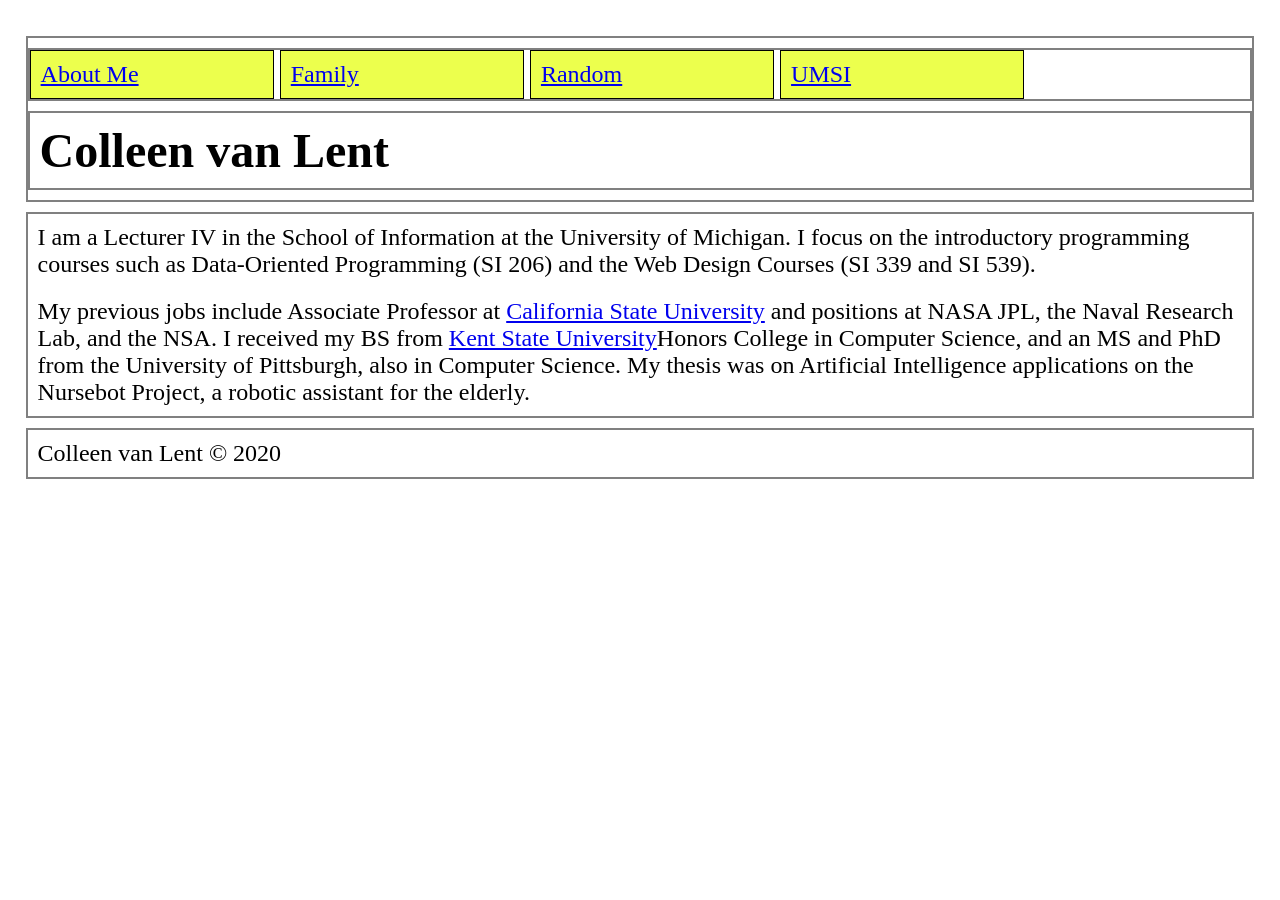
<file: homework1-2021/index.html>
<!DOCTYPE>
<html lang="en">
<head>
	<meta charset="UTF-8">
	<meta name="viewport" content="width=device-width, initial-scale=1.0">
	<link rel="icon" href="imgs/favicon.ico">
	<link rel="stylesheet" href="css/html5reset.css">
	<link rel="stylesheet" href="css/style.css">
	<title>About Me</title>
</head>
<body>
	<!-- You do not need to make any changes to this file, but
	you should still review the tags to make sure that you
	are familiar with them. -->
	<header>
		<nav>
			<ul>
				<li><a href = "index.html">About Me</a></li>
				<li><a href = "personal.html">Family</a></li>
				<li><a href = "random.html">Random</a></li>
				<li><a href = "http://www.si.umich.edu">UMSI</a></li>
			</ul>
		</nav>

		<h1>Colleen van Lent</h1>

	</header>

	<main>

		<p>I am a Lecturer IV in the School of Information at the University of Michigan. I focus on the introductory programming courses such as Data-Oriented Programming (SI 206) and the Web Design Courses (SI 339 and SI 539).</p>

		<p>My previous jobs include Associate Professor at <a href = "http://www.csulb.edu">California State University</a> and positions at NASA JPL, the Naval Research Lab, and the NSA. I received my BS from <a href = "http://www.kent.edu">Kent State University</a>Honors College in Computer Science, and an MS and PhD from the University of Pittsburgh, also in Computer Science. My thesis was on Artificial Intelligence applications on the Nursebot Project, a robotic assistant for the elderly.</p>
	</main>

	<footer>
		<p>Colleen van Lent &copy; 2020</p>
	</footer>
</body>
</html>
</file>
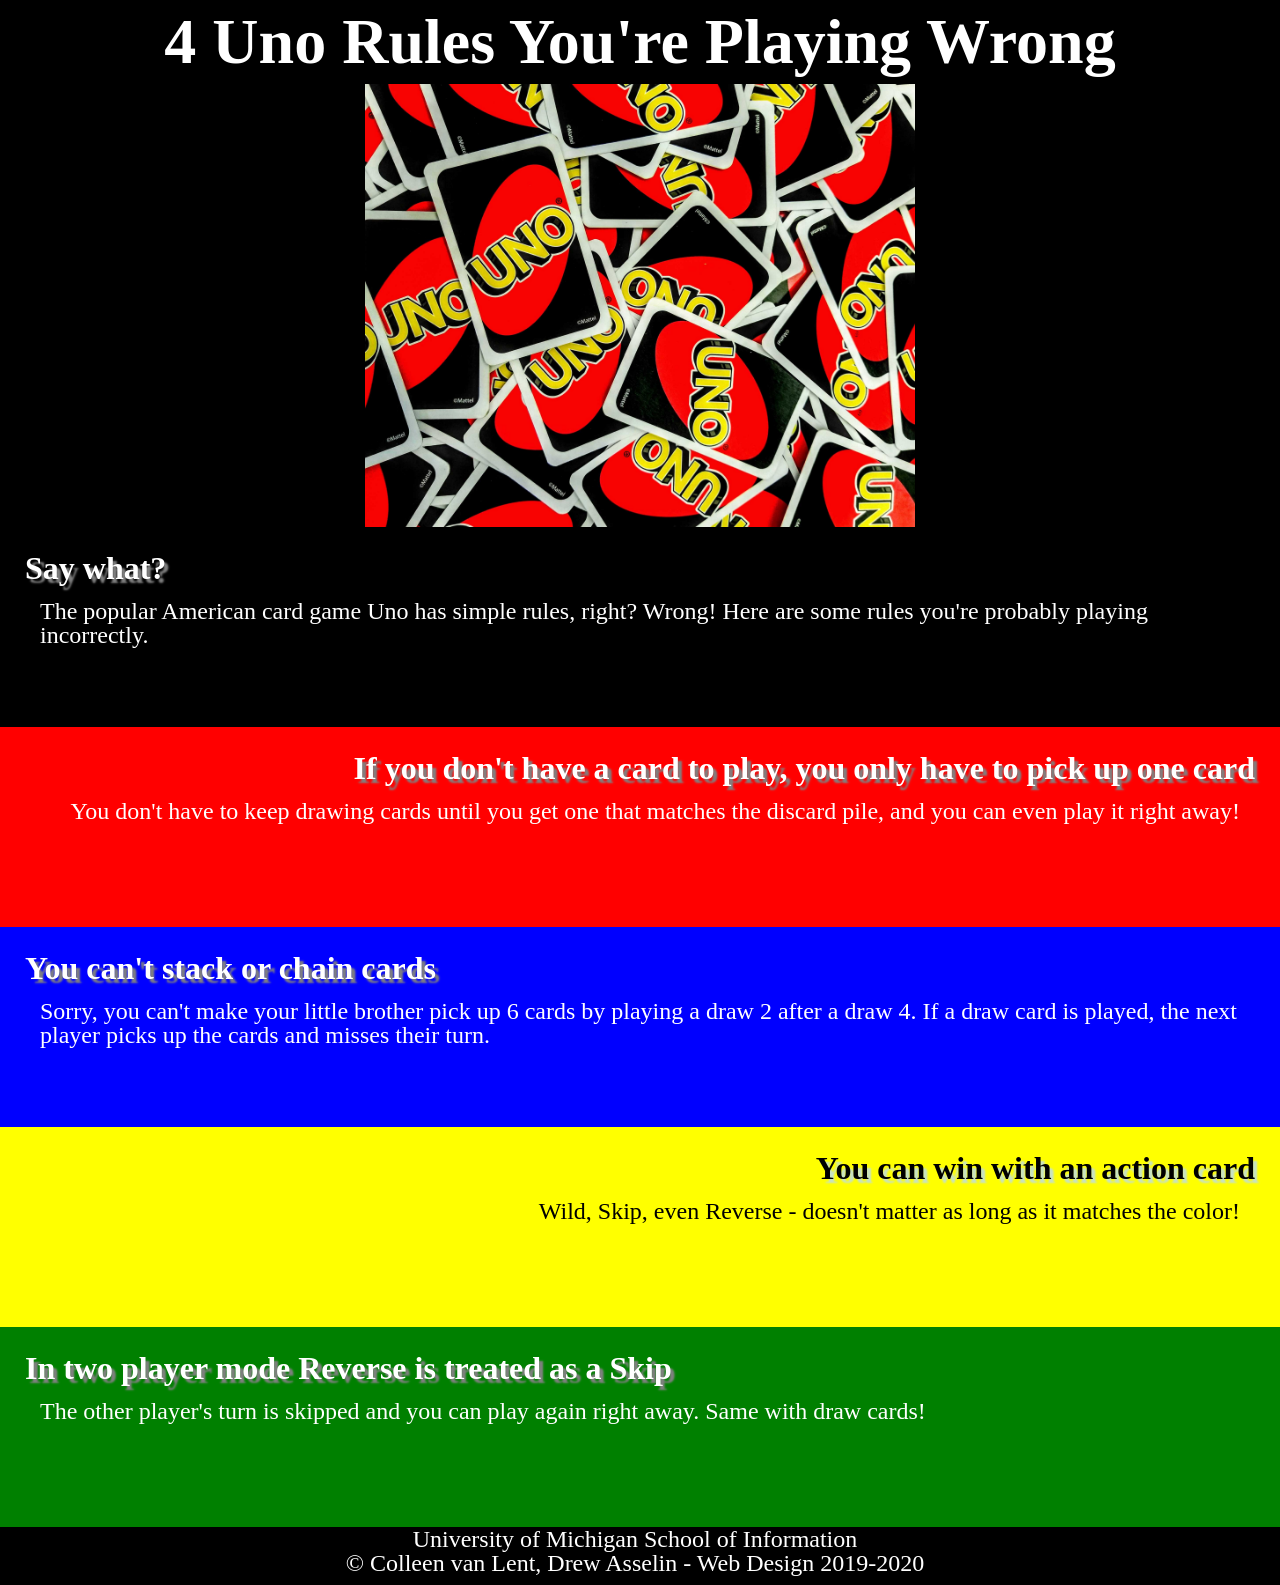
<file: homework2-2021/index.html>
<!DOCTYPE html>
<html lang="en">
<head>
  <meta charset="UTF-8">
  <meta name="viewport" content="width=device-width, initial-scale=1.0">
  <link rel="shortcut icon" href="imgs/favicon.ico" type="image/x-icon">
  <link rel="stylesheet" href="css/html5reset.css">
	<link rel="stylesheet" href="css/style.css">
  <title>4 Uno Rules You're Playing Wrong</title>
</head>
<body>
    <main>
      <h1>4 Uno Rules You're Playing Wrong</h1>
      <img src="imgs/uno-cards.jpg" alt="uno cards" />

      <div id="intro">
        <h2>Say what?</h2>
        <p>The popular American card game Uno has simple rules, right? Wrong! Here are some rules you're probably playing incorrectly.</p>
      </div>

      <div id="red">
        <h2>If you don't have a card to play, you only have to pick up one card</h2>
        <p>You don't have to keep drawing cards until you get one that matches the discard pile, and you can even play it right away!</p>
      </div>

      <div id="blue">
        <h2>You can't stack or chain cards</h2>
        <p>Sorry, you can't make your little brother pick up 6 cards by playing a draw 2 after a draw 4. If a draw card is played, the next player picks up the cards and misses their turn.</p>
      </div>

      <div id="yellow">
        <h2>You can win with an action card</h2>
        <p>Wild, Skip, even Reverse - doesn't matter as long as it matches the color!</p>
      </div>

      <div id="green">
        <h2>In two player mode Reverse is treated as a Skip</h2>
        <p>The other player's turn is skipped and you can play again right away. Same with draw cards!</p>
      </div>
    </main>
    <footer>
      <p>University of Michigan School of Information <br/>
        &copy; Colleen van Lent, Drew Asselin - Web Design 2019-2020</p>
    </footer>
  </body>
</html>
</file>
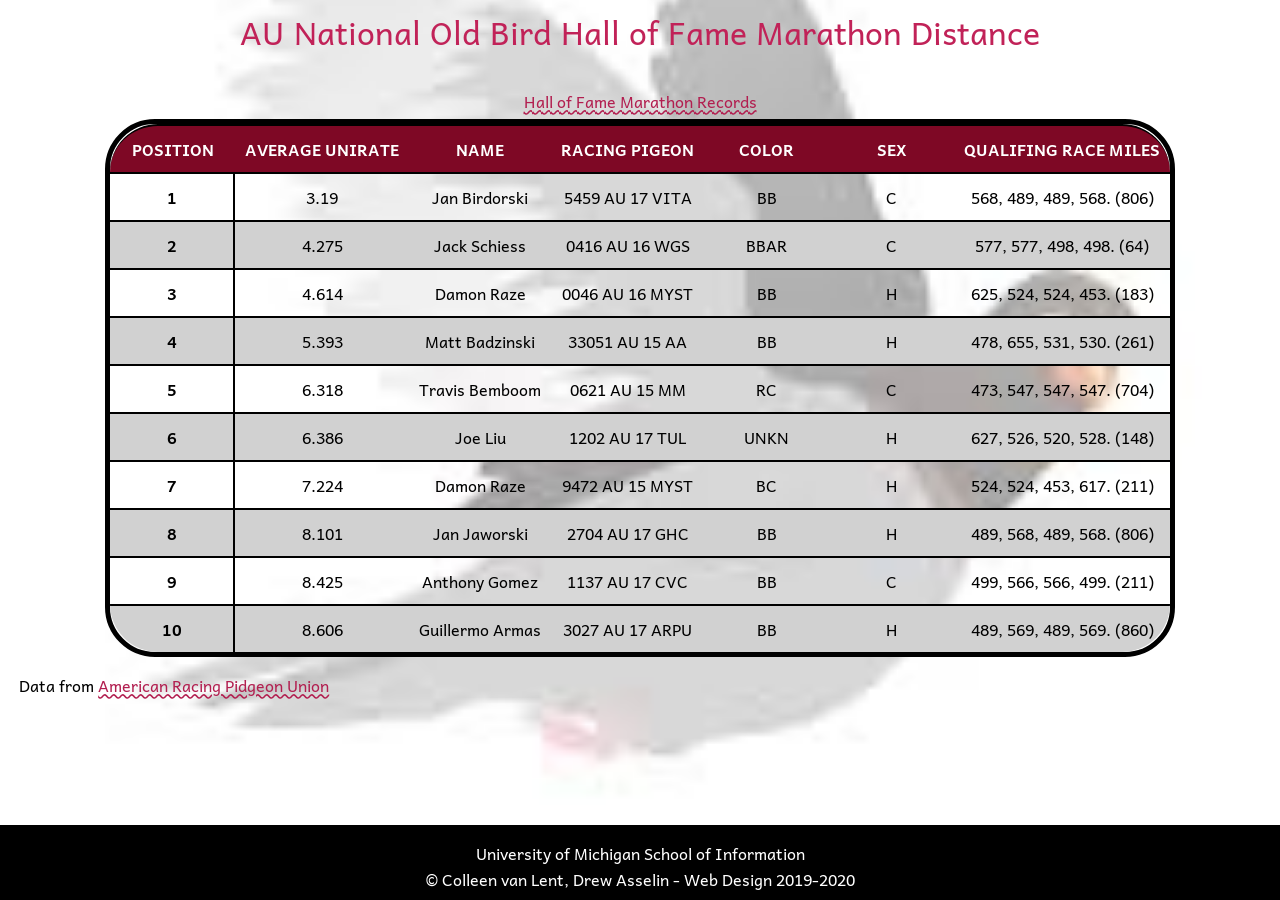
<file: homework4-2021/index.html>
<!DOCTYPE html>
<html lang="en">
  <head>
    <meta charset="UTF-8">
    <!-- Link the style sheets and Google font -->
    <link rel="shortcut icon" type="image/png" href="images/pigeon-icon.png"/>
    <link rel="stylesheet" href="css/html5reset.css">
    <link rel="stylesheet" href="https://fonts.googleapis.com/css?family=Andika">
    <link rel="stylesheet" href="css/style.css">
    <!-- Image by <a href="https://pixabay.com/users/chiplanay-1971251/?utm_source=link-attribution&amp;utm_medium=referral&amp;utm_campaign=image&amp;utm_content=3303111">chiplanay</a> from <a href="https://pixabay.com/?utm_source=link-attribution&amp;utm_medium=referral&amp;utm_campaign=image&amp;utm_content=3303111">Pixabay</a> -->
    <title>2021 AU National Old Bird Hall of Fame Marathon Distance</title>
  </head>
  <!-- ***************************************
  * Tips!
  *
  * Remember there are two parts of a table - thead and tbody!
  *        This will be helpful to remember when making rounded corners.
  *
  * Classes that are in-line are helpful for formatting the parts you want.
  *        But what if you want to format something programmatically? Remember Psuedoclasses!
  *
  * Setting background images in CSS can be alittle tricky. Double-check the formatting!
  *        It works a litle differently than adding images in HTML
  *
  * Remember you want the footer to always be at the very bottom of the page.
  *        Remember the different kinds of positining. You also might want to look at the margins for the main section!
  *
  * Using web fonts requires two parts - one goes in the HTML and one goes in the CSS
  *
  * You can do it! (*•̀ᴗ•́*)و
  ******************************************** -->
  <body>
    <header>
      <h1>AU National Old Bird Hall of Fame Marathon Distance</h1>
    </header>
    <main>
      <table>
        <caption><a href = "https://pigeon-ndb.com/results/">Hall of Fame Marathon Records</a></caption>
      <thead>
        <tr>
          <th scope="col" class="colhead">Position</th>
          <th scope="col" class="colhead">Average Unirate</th>
          <th scope="col" class="colhead">Name</th>
          <th scope="col" class="colhead">Racing Pigeon</th>
          <th scope="col" class="colhead">Color</th>
          <th scope="col" class="colhead">Sex</th>
          <th scope="col" class="colhead">Qualifing Race Miles</th>
        </tr>
      </thead>
      <tbody>
       <tr>
         <th scope="row" class="rowhead">1</th>
         <td>3.19</td>
         <td>Jan Birdorski</td>
         <td>5459 AU 17 VITA</td>
         <td>BB</td>
         <td>C</td>
         <td>568, 489, 489, 568. (806)</td>
       </tr>
       <tr>
         <th scope="row" class="rowhead">2</th>
         <td>4.275</td>
         <td>Jack Schiess</td>
         <td>0416 AU 16 WGS</td>
         <td>BBAR</td>
         <td>C</td>
         <td>577, 577, 498, 498. (64)</td>
       </tr>
       <tr>
         <th scope="row" class="rowhead">3</th>
         <td>4.614</td>
         <td>Damon Raze</td>
         <td>0046 AU 16 MYST</td>
         <td>BB</td>
         <td>H</td>
         <td>625, 524, 524, 453. (183)</td>
       </tr>
       <tr>
         <th scope="row" class="rowhead">4</th>
         <td>5.393</td>
         <td>Matt Badzinski</td>
         <td>33051 AU 15 AA</td>
         <td>BB</td>
         <td>H</td>
         <td>478, 655, 531, 530. (261)</td>
       </tr>
       <tr>
         <th scope="row" class="rowhead">5</th>
         <td>6.318</td>
         <td>Travis Bemboom</td>
         <td>0621 AU 15 MM</td>
         <td>RC</td>
         <td>C</td>
         <td>473, 547, 547, 547. (704)</td>
       </tr>
       <tr>
         <th scope="row" class="rowhead">6</th>
         <td>6.386</td>
         <td>Joe Liu</td>
         <td>1202 AU 17 TUL</td>
         <td>UNKN</td>
         <td>H</td>
         <td>627, 526, 520, 528. (148)</td>
       </tr>
       <tr>
         <th scope="row" class="rowhead">7</th>
         <td>7.224</td>
         <td>Damon Raze</td>
         <td>9472 AU 15 MYST</td>
         <td>BC</td>
         <td>H</td>
         <td>524, 524, 453, 617. (211)</td>
       </tr>
       <tr>
         <th scope="row" class="rowhead">8</th>
         <td>8.101</td>
         <td>Jan Jaworski</td>
         <td>2704 AU 17 GHC</td>
         <td>BB</td>
         <td>H</td>
         <td>489, 568, 489, 568. (806)</td>
       </tr>
       <tr>
         <th scope="row" class="rowhead">9</th>
         <td>8.425</td>
         <td>Anthony Gomez</td>
         <td>1137 AU 17 CVC</td>
         <td>BB</td>
         <td>C</td>
         <td>499, 566, 566, 499. (211)</td>
       </tr>
       <tr>
         <th scope="row" class="rowhead">10</th>
         <td>8.606</td>
         <td>Guillermo Armas</td>
         <td>3027 AU 17 ARPU</td>
         <td>BB</td>
         <td>H</td>
         <td>489, 569, 489, 569. (860)</td>
       </tr>
      </tbody>
    </table>
    <p class="datacite">Data from <a href="https://pigeon-ndb.com/results/hof">American Racing Pidgeon Union</a></p>
    </main>
    <footer>
      <p>University of Michigan School of Information <br/>
        &copy; Colleen van Lent, Drew Asselin - Web Design 2019-2020</p>
    </footer>
  </body>
</html>
</file>
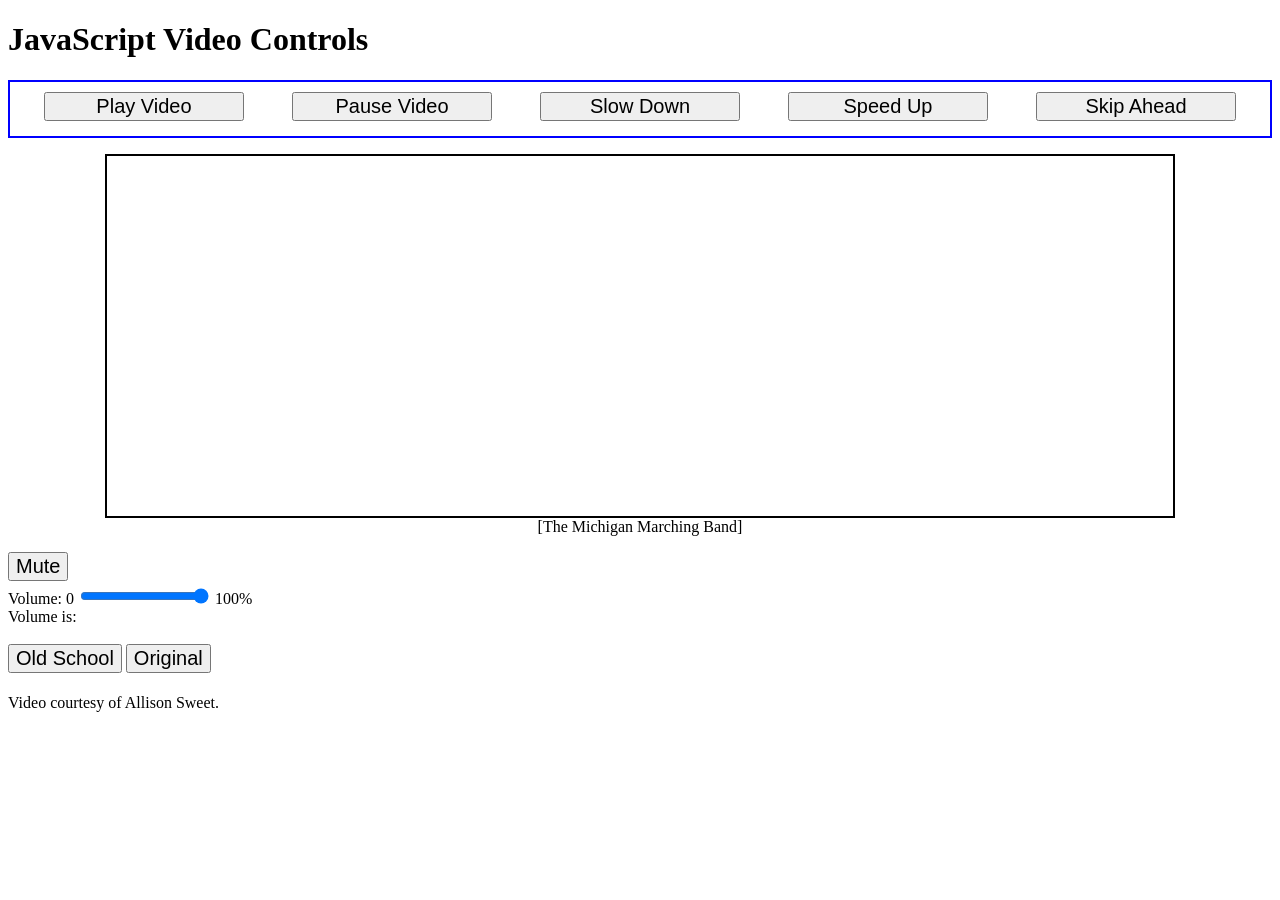
<file: homework7-2021/index.html>
<!DOCTYPE html>
<html lang="en">
<head>
	<meta charset="UTF-8">
	<title>JavaScript Video Controls</title>
	<link rel="stylesheet" type="text/css" href="css/video.css">
	<script type="text/javaScript" src="js/video.js"></script>
</head>
<body> 
<main>
	<h1>JavaScript Video Controls</h1>
	<div class = "options">
		<button  id = "play">Play Video</button>
		<button  id = "pause">Pause Video</button>
		<button  id = "slower">Slow Down</button>
		<button  id = "faster">Speed Up</button>
		<button  id = "skip">Skip Ahead</button>
	</div>

	<figure>

		<video class = "video" 
			autoplay="false" 
			width="640" 
			height="360" 
			id="player1" 
			preload="none"
			src="assets/marchingband.mov" />
			  
		    <track src="captions_en.vtt" kind="captions" srclang="en" label="english_captions">	
		  		Your browser does not support HTML5 video.
		</video>
		<figcaption>[The Michigan Marching Band]</figcaption>
		</figure> 
	<button id="mute">Mute</button><br>

	<label for="slider">Volume</label>: 0 <input type="range" id="slider" min="0" max="100" value="100" step="10"> 100%<br>
	<div>Volume is: <span id = "volume"> </span><br><br></div>

	<button id = "vintage">Old School</button>
	<button id = "orig">Original</button>

	<p>Video courtesy of Allison Sweet.</p>

</main>
</body> 
</html>
</file>
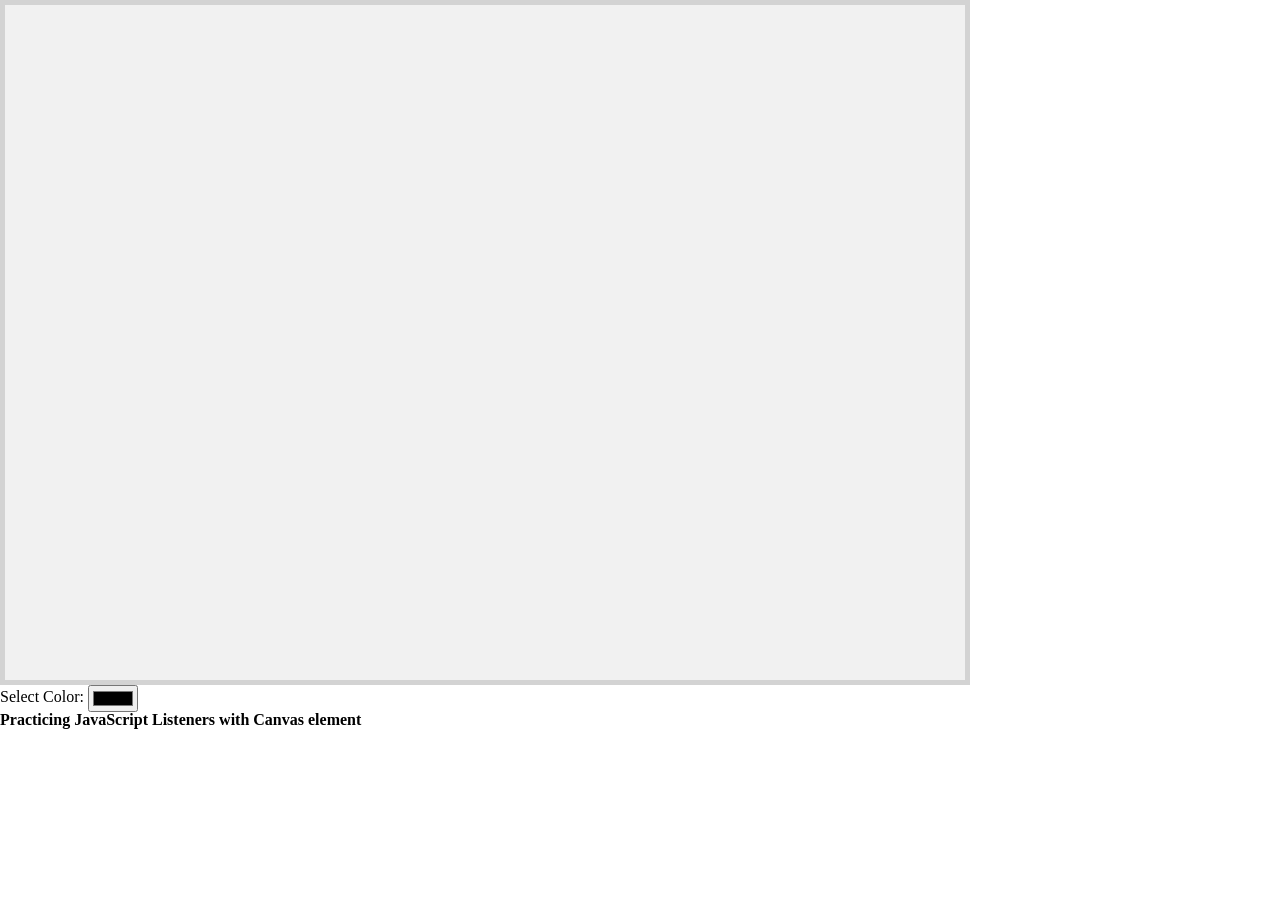
<file: homework8-2021/index.html>
<!DOCTYPE html>
<html lang="en">
<head>
<meta name="viewport" content="width=device-width, initial-scale=1.0"/>
<link rel="stylesheet" type="text/css" href="css/html5reset.css">
<title>JS Canvas Drawing Homework</title>
<style>
	canvas {
	    border:5px solid #d3d3d3;
	    background-color: #f1f1f1;
	    display: block;
	}
</style>
</head>
<body>
	<main>
    	<canvas id = "canvas" width = "350" height = "500"  ></canvas>
    	
    	<label>Select Color: <input type = "color"></label>
    	
    	<h1>Practicing JavaScript Listeners with Canvas element</h1>
    </main>
    <script src="js/canvas.js"></script>
</body>
</html>
</file>
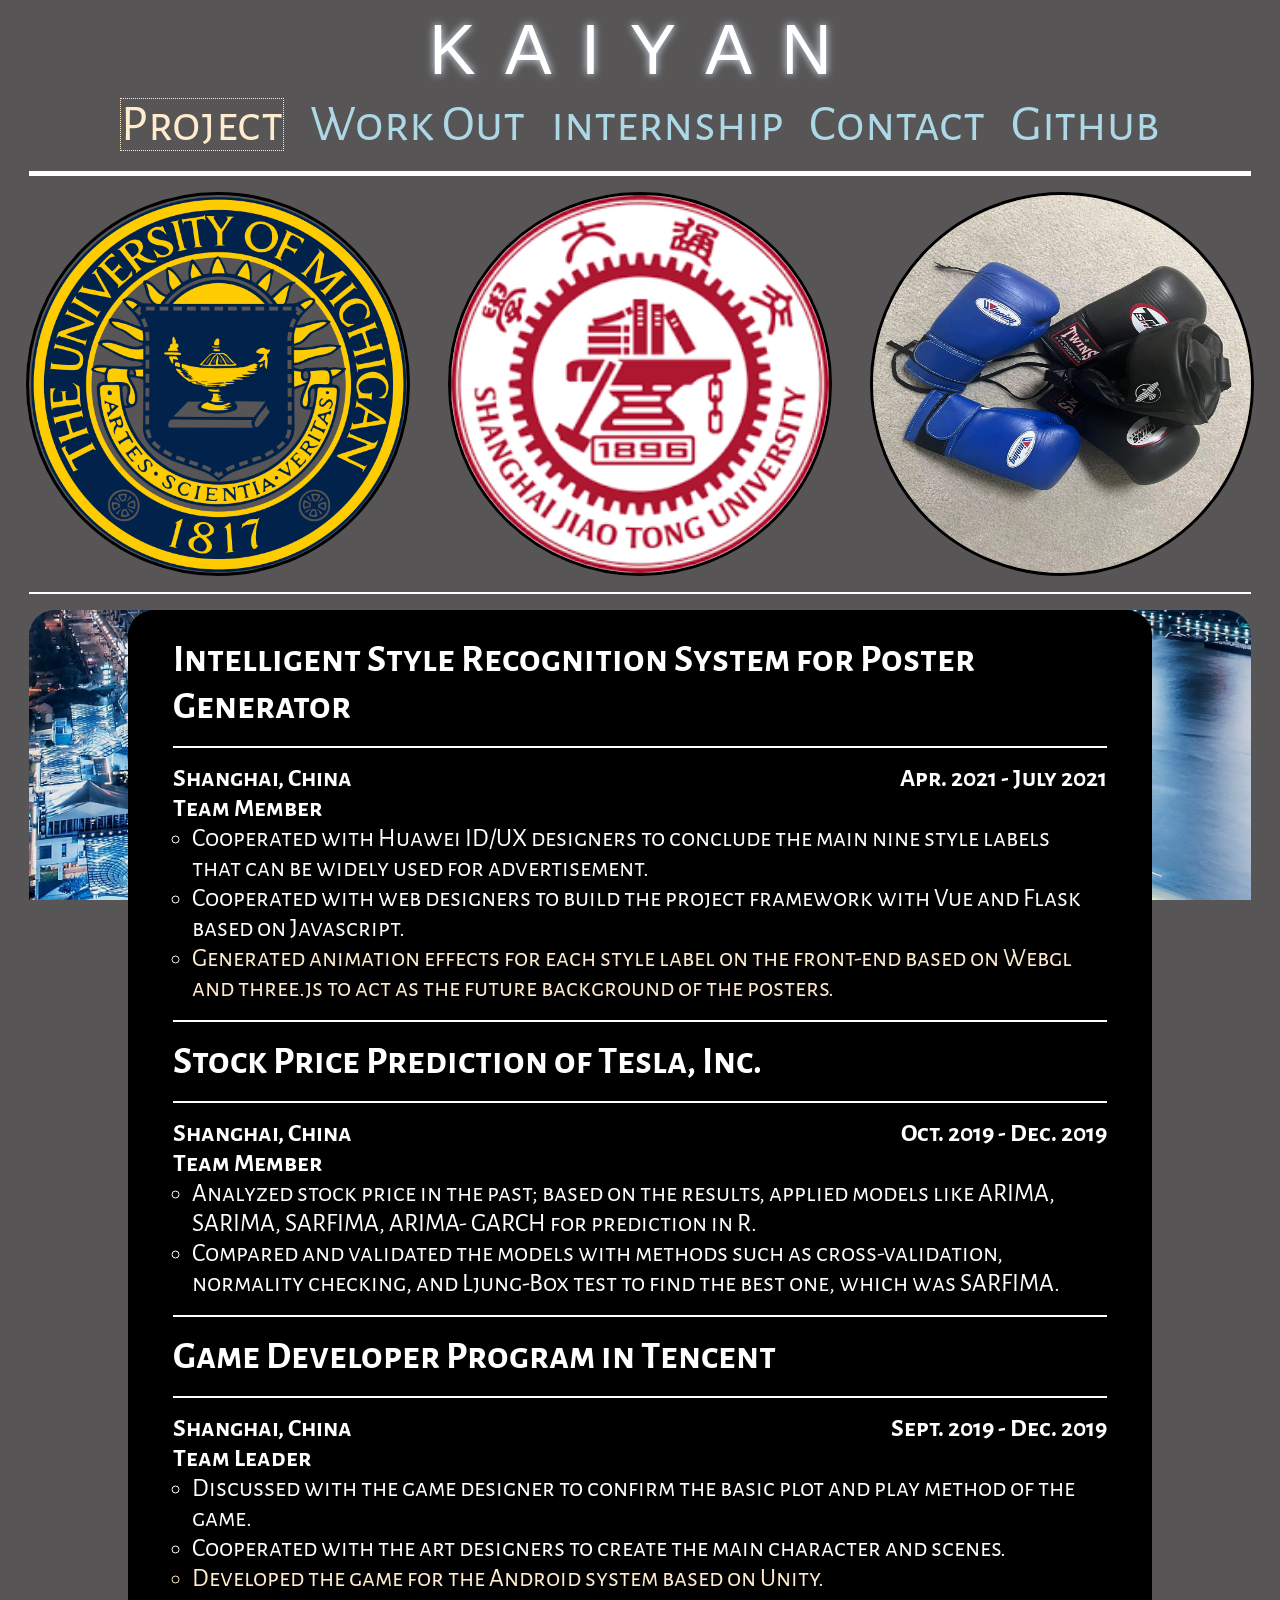
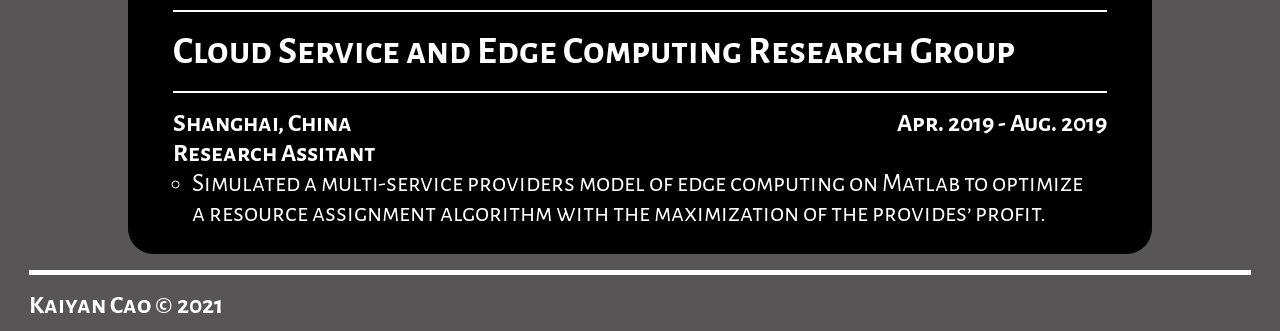
<file: Personal Site/index.html>
<!DOCTYPE html>
<html lang="en">
<head>
	<meta charset="UTF-8">
	<meta name="viewport" content="width=device-width, initial-scale=1.0">
	<link rel="icon" href="imgs/favicon.ico">
    <link rel="preconnect" href="https://fonts.googleapis.com">
    <link rel="preconnect" href="https://fonts.gstatic.com" crossorigin>
    <link href="https://fonts.googleapis.com/css2?family=Alegreya+Sans+SC:ital@1&display=swap" rel="stylesheet">
    <link rel="stylesheet" href="css/html5reset.css">
	<link rel="stylesheet" href="css/style.css">
	<title>Project</title>
</head>
<body>
    <a class="skip" href="#main">Skip to Main Content</a>
    <a class="top" href="#main">Back to top</a>
	<header>
		<h1 class="name">
            <span>K</span>
            <span>A</span>
            <span>I</span>
            <span>Y</span>
            <span>A</span>
            <span>N</span>
        </h1>
		<nav>
			<ul>
				<li id="current"><a href = "index.html">Project</a></li>
				<li><a href = "workout.html">Work Out</a></li>
                <li><a href = "internship.html">internship</a></li>
                <li><a href = "contact.html">Contact</a></li>
				<li><a href = "https://github.com/kaiyan99yankai" target="_blank">Github</a></li>
			</ul>
		</nav>
	</header>
    <hr/>
	<main id="main">
        <div id="about_me">
            <img class="Umich" src="imgs/Umich.png" alt="School of Information"> <!--From https://en.wikipedia.org/wiki/University_of_Michigan-->
            <img class="SJTU" src="imgs/SJTU.png" alt="Shanghai Jiao Tong University"> <!--From https://en.wikipedia.org/wiki/Shanghai_Jiao_Tong_University-->
            <img class="Boxing" src="imgs/boxing.jpg" alt="Boxing Gear">
            <p class="Umich">My name is Kaiyan Cao, and I am a master student in School of Information, Umich.</p>
            <p class="SJTU">I earned my bachelor degree of Electrical and Computer Engineering in Shanghai Jiao Tong University.</p>
            <p class="Boxing">I am interested in arts and sports. I started to learn sketch in a small age. I am a daily visiter to the gym. My favourite sport is soccer, and in the past year, I became a fan in boxing.</p>
        </div>
        <hr class="in"></hr>
        <div class="Whole">
        <div id="Project">
            <h2>Intelligent Style Recognition System for Poster Generator</h2>
            <hr class="in"></hr>
            <div class="locationTime">
                <p>Shanghai, China</p> 
                <p>Apr. 2021 - July 2021</p>   
            </div>
            <h3>Team Member</h3>
            <div class="job">
                <ul class="Poster">
                    <li>Cooperated with Huawei ID/UX designers to conclude the main nine style labels that can be widely used for advertisement.</li>
                    <li>Cooperated with web designers to build the project framework with Vue and Flask based on Javascript.</li>
                    <li>Generated animation effects for each style label on the front-end based on Webgl and three.js to act as the future background of the posters.</li>
                </ul>
            </div>
            <hr class="in"></hr>
            <h2>Stock Price Prediction of Tesla, Inc.</h2>
            <hr class="in"></hr>
            <div class="locationTime">
                <p> Shanghai, China</p> 
                <p> Oct. 2019 - Dec. 2019</p>   
            </div>
            <h3>Team Member</h3>
            <div class = "job">
                <ul class="Tesla">
                    <li>Analyzed stock price in the past; based on the results, applied models like ARIMA, SARIMA, SARFIMA, ARIMA- GARCH for prediction in R.</li>
                    <li>Compared and validated the models with methods such as cross-validation, normality checking, and Ljung-Box test to find the best one, which was SARFIMA.</li>
                </ul> 
            </div>
            <hr class="in"></hr>
            <h2>Game Developer Program in Tencent</h2>
            <hr class="in"></hr>
            <div class="locationTime">
                <p> Shanghai, China</p> 
                <p> Sept. 2019 - Dec. 2019</p>   
            </div>
            <h3>Team Leader</h3>
            <div class = "job">
                <ul class="Tencent">
                    <li>Discussed with the game designer to confirm the basic plot and play method of the game.</li>
                    <li>Cooperated with the art designers to create the main character and scenes.</li>
                    <li>Developed the game for the Android system based on Unity.</li>
                </ul> 
            </div>
            <hr class="in"></hr>
            <h2>Cloud Service and Edge Computing Research Group</h2>
            <hr class="in"></hr>
            <div class="locationTime">
                <p> Shanghai, China</p> 
                <p> Apr. 2019 - Aug. 2019</p>   
            </div>
            <h3>Research Assitant</h3>
            <div class = "job">
                <ul class="Tencent">
                    <li>Simulated a multi-service providers model of edge computing on Matlab to optimize a resource assignment algorithm with the maximization of the provides’ profit.</li>
                </ul> 
            </div>
        </div>
        </div>
        <hr/>
	</main>

	<footer>
		<p>Kaiyan Cao &copy; 2021</p>
	</footer>
</body>
</html>
</file>
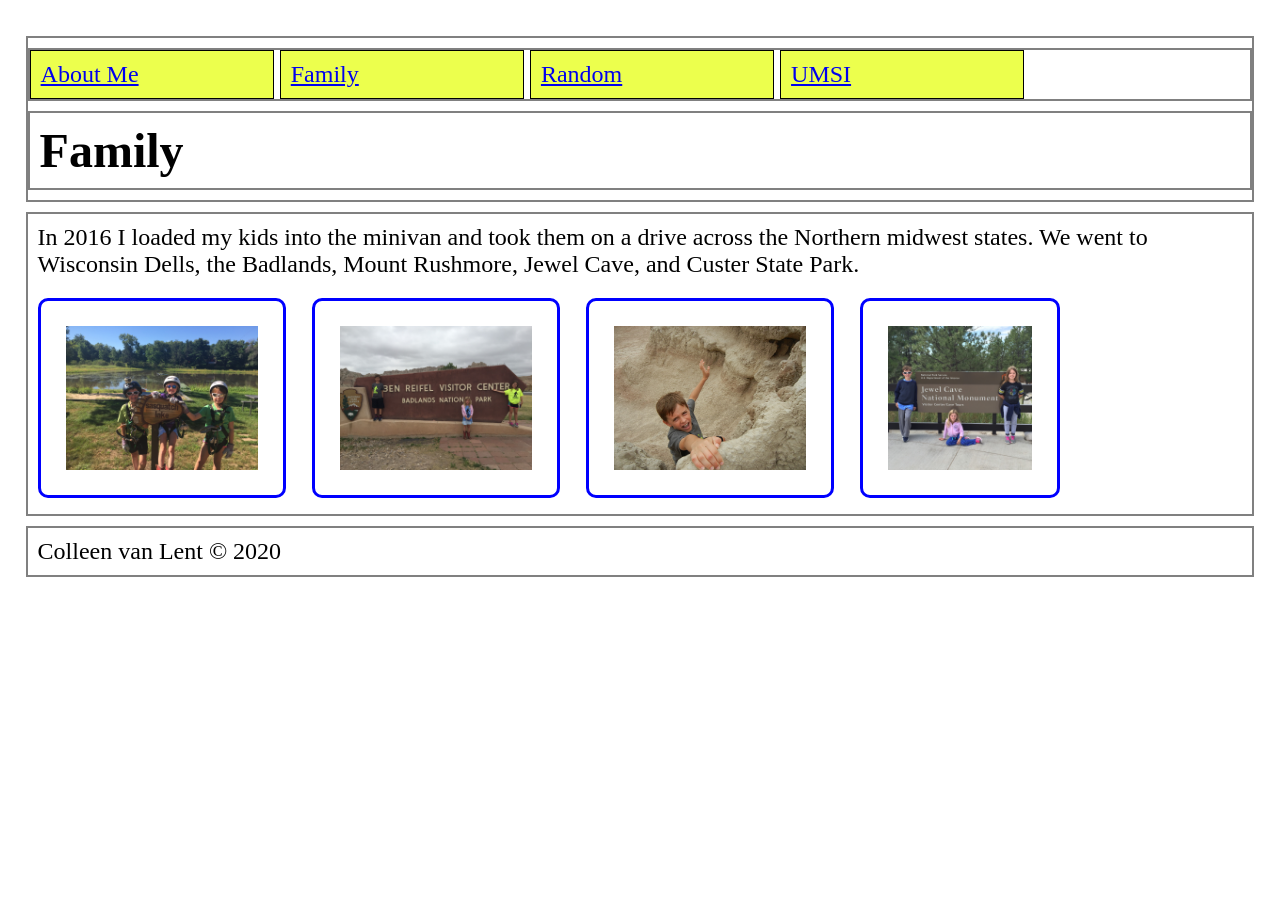
<file: homework1-2021/personal.html>
<!DOCTYPE html>
<html lang="en">
<head>
	<meta charset="UTF-8">
	<meta name="viewport" content="width=device-width, initial-scale=1.0">
	<link rel="icon" href="imgs/favicon.ico">
	<link rel="stylesheet" href="css/html5reset.css">
	<link rel="stylesheet" href="css/style.css">
	<title>Family Page</title>
</head>
<body>
	<header>
	  	<nav>
			<ul>
				<li><a href = "index.html">About Me</a></li>
				<li><a href = "personal.html">Family</a></li>
				<li><a href = "random.html">Random</a></li>
				<li><a href = "http://www.si.umich.edu">UMSI</a></li>
			</ul>
		</nav>
		<h1>Family</h1>
	</header>
	
	<main>
		<p>In 2016 I loaded my kids into the minivan and took them on a drive across the Northern midwest states.  We went to Wisconsin Dells, the Badlands, Mount Rushmore, Jewel Cave, and Custer State Park.</p>
		<img src = "imgs/wisconsin_dells.jpg" alt = "Kids near sign at Wisconsin Dells" width="25"/>
		<img src = "imgs/badlands.jpg" alt="Kis at the Badlands National Park" width="1000"/>
		<img src = "imgs/falling.jpg" alt ="Boy looking like he is falling off cliff at Badlands" width="25"/>
		<img src = "imgs/jewel_cave.JPG" alt="Kids at Jewel Caves National Park" width="1000"/>
	</main>
	<footer>
		<p>Colleen van Lent &copy; 2020</p>
	</footer>
</body>
</html>
</file>
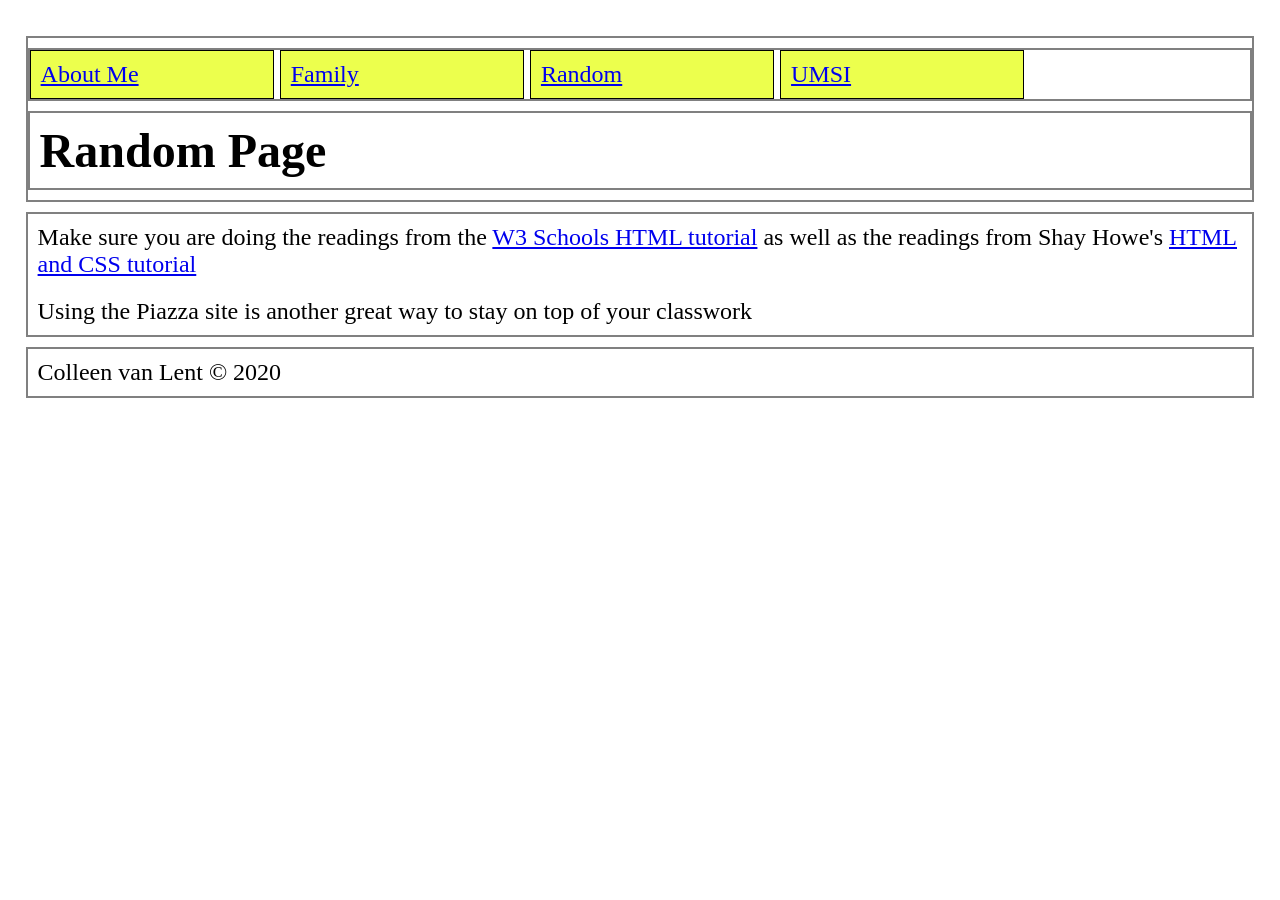
<file: homework1-2021/random.html>
<!DOCTYPE html>
<html lang="en">
<head>
	<!--  TIP 
	You will find any errors from the head section using
	the console. -->
	<meta charset="UTF-8">
	<meta name="viewport" content="width=device-width, initial-scale=1.0">
	<link rel="icon" href="imgs/favicon.ico">
	<link rel="stylesheet" href="css/html5reset.css">
	<link rel="stylesheet" href="css/style.css">
	<title>Random</title>
</head>
<body>
	<header>
		<nav>
			<ul>
				<li><a href = "index.html">About Me</a></li>
				<li><a href = "personal.html">Family</a></li>
				<li><a href = "random.html">Random</a></li>
				<li><a href = "http://www.si.umich.edu">UMSI</a></li>
			</ul>
		</nav>

		<h1>Random Page</h1>
	</header>
	
	
	<main>
		<p>Make sure you are doing the readings from the <a href = "www.w3schools.com/html/">W3 Schools HTML tutorial</a> as well as the readings from Shay Howe's <a href = "https://learn.shayhowe.com/html-css/">HTML and CSS tutorial</a></p>
		<p>Using the Piazza site is another great way to stay on top of your classwork</p>
	</main>
	<footer>
		<p>Colleen van Lent &copy; 2020</p>
	</footer>
</body>
</html>
</file>
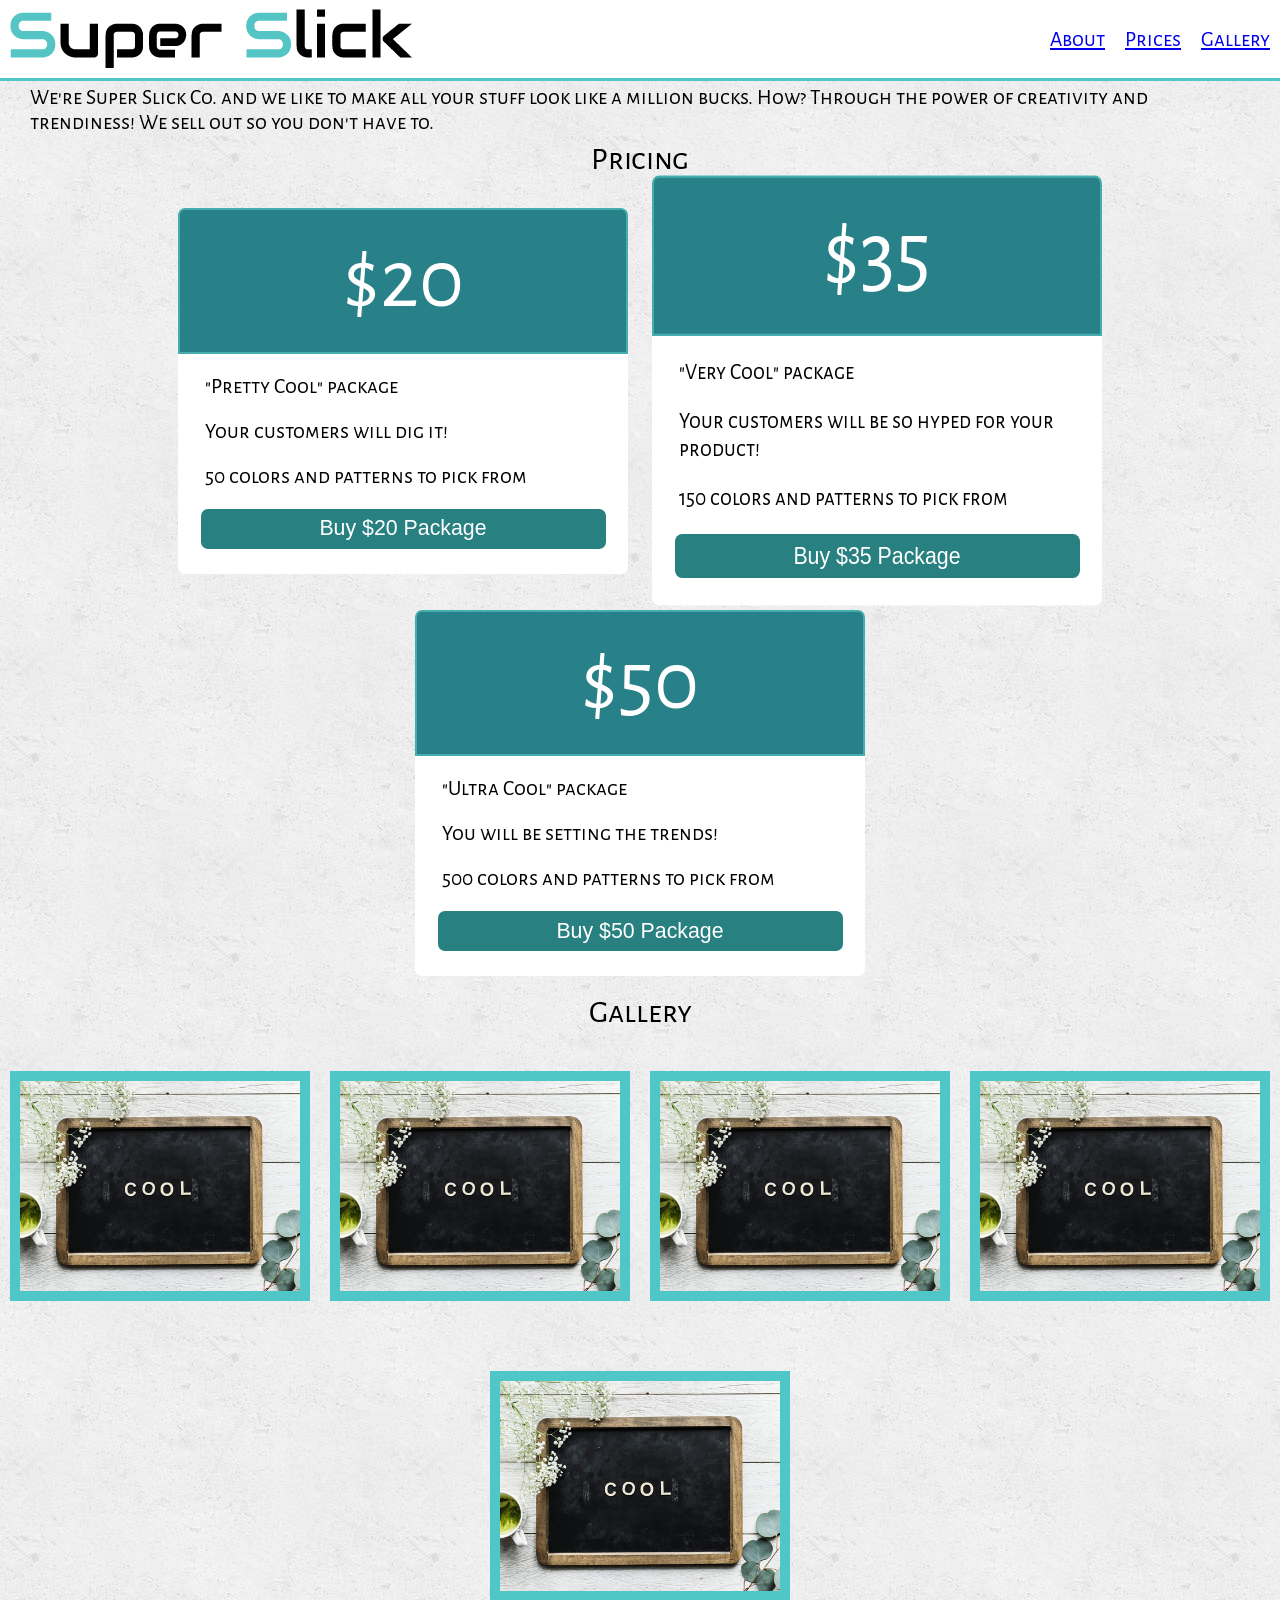
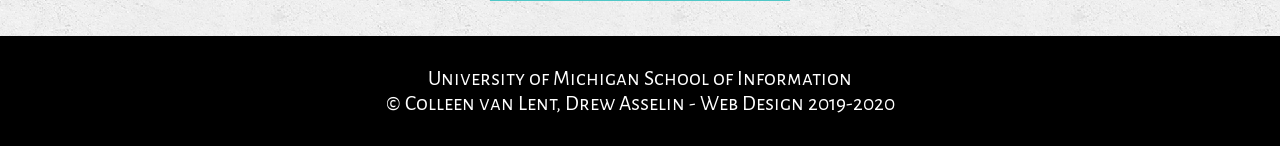
<file: homework6-2021/homework.html>
<!DOCTYPE html>
<html lang="en">
  <head>
    <meta charset="utf-8">
    <meta name="viewport" content="width=device-width, initial-scale=1.0">
    <link rel="shortcut icon" type="image/png" href="images/logo_icon.png"/>
    <link rel="stylesheet" type="text/css" href="./css/html5reset.css">
    <link rel="stylesheet" type="text/css" href="./css/starter.css">
    <link rel="preconnect" href="https://fonts.googleapis.com">
    <link rel="preconnect" href="https://fonts.gstatic.com" crossorigin>
    <link href="https://fonts.googleapis.com/css2?family=Alegreya+Sans+SC:ital@1&display=swap" rel="stylesheet">
    <link rel="stylesheet" type="text/css" href="./css/style.css">
    <title>Super Slick Company</title>
  </head>
  <body>
    <a class="skip">Skip to Main Content</a>
    <header>
      <img src="images/logo.png" alt="" id = "logo">
      <nav>
        <ul class="nav_links">
          <li class="nav_item"><a href="#skip">About</a></li>
          <li class="nav_item"><a href="#pricing">Prices</a></li>
          <li class="nav_item"><a href="#gallery">Gallery</a></li>
        </ul>
      </nav>
    </header>
    <main class="about" id="skip">
    <h1>Super Slick Company</h1>

    <p>We're Super Slick Co. and we like to make all your stuff look like a million bucks. How? Through the power of creativity and trendiness! We sell out so you don't have to.</p>

    <h2 id = "pricing">Pricing</h2>
      <div class="pricing">
        <div class="card">
          <header><h3>$20</h3></header>
          <ul>
            <li>"Pretty Cool" package</li>
            <li>Your customers will dig it!</li>
            <li>50 colors and patterns to pick from</li>
          </ul>
          <button>Buy $20 Package</button>
        </div>
        <div class="card card_big">
          <header><h3>$35</h3></header>
          <ul>
            <li>"Very Cool" package</li>
            <li>Your customers will be so hyped for your product!</li>
            <li>150 colors and patterns to pick from</li>
          </ul>
          <button>Buy $35 Package</button>
        </div>
        <div class="card">
          <header><h3>$50</h3></header>
          <ul>
            <li>"Ultra Cool" package</li>
            <li>You will be setting the trends!</li>
            <li>500 colors and patterns to pick from</li>
          </ul>
          <button>Buy $50 Package</button>
        </div>
      </div>

      <h2 id = "gallery">Gallery</h2>
        <div class="gallery"> 
          <img id="image1" src="images/sample.jpg" alt="" />
          <img id="image2" src="images/sample.jpg" alt="" />
          <img id="image3" src="images/sample.jpg" alt="" />
          <img id="image4" src="images/sample.jpg" alt="" />
          <img id="image5" src="images/sample.jpg" alt="" />
        </div>
      </main>

    <footer>
      <p>University of Michigan School of Information <br/>
        &copy; Colleen van Lent, Drew Asselin - Web Design 2019-2020</p>
    </footer>
  </body>
</html>
</file>
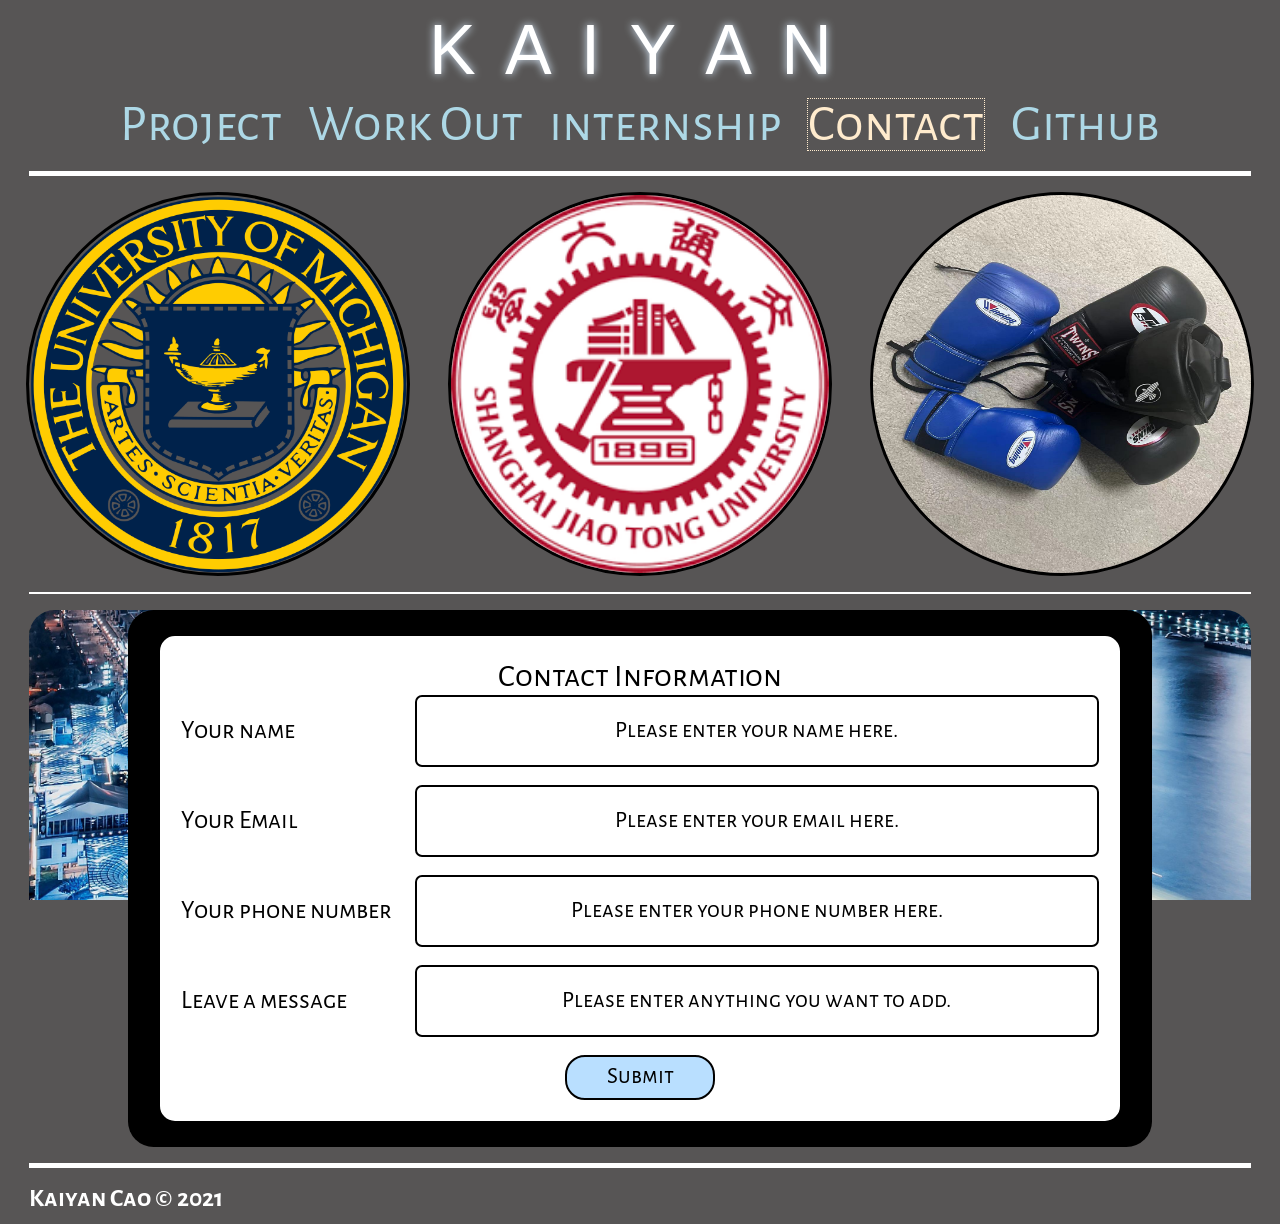
<file: Personal Site/contact.html>
<!DOCTYPE html>
<html lang="en">
<head>
	<meta charset="UTF-8">
	<meta name="viewport" content="width=device-width, initial-scale=1.0">
	<link rel="icon" href="imgs/favicon.ico">
    <link rel="preconnect" href="https://fonts.googleapis.com">
    <link rel="preconnect" href="https://fonts.gstatic.com" crossorigin>
    <link href="https://fonts.googleapis.com/css2?family=Alegreya+Sans+SC:ital@1&display=swap" rel="stylesheet">
    <link rel="stylesheet" href="css/html5reset.css">
	<link rel="stylesheet" href="css/style.css">
	<title>Contact</title>
</head>
<body>
    <a class="skip" href="#main">Skip to Main Content</a>
    <a class="top" href="#main">Back to top</a>
	<header>
		<h1 class="name">
            <span>K</span>
            <span>A</span>
            <span>I</span>
            <span>Y</span>
            <span>A</span>
            <span>N</span>
        </h1>
		<nav>
			<ul>
				<li><a href = "index.html">Project</a></li>
				<li><a href = "workout.html">Work Out</a></li>
                <li><a href = "internship.html">internship</a></li>
                <li id="current"><a href = "contact.html">Contact</a></li>
				<li><a href = "https://github.com/kaiyan99yankai" target="_blank">Github</a></li>
			</ul>
		</nav>
	</header>
    <hr/>
	<main id="main">
        <div id="about_me">
            <img class="Umich" src="imgs/Umich.png" alt="School of Information"> <!--From https://en.wikipedia.org/wiki/University_of_Michigan-->
            <img class="SJTU" src="imgs/SJTU.png" alt="Shanghai Jiao Tong University"> <!--From https://en.wikipedia.org/wiki/Shanghai_Jiao_Tong_University-->
            <img class="Boxing" src="imgs/boxing.jpg" alt="Boxing Gear">
            <p class="Umich">My name is Kaiyan Cao, and I am a master student in School of Information, Umich.</p>
            <p class="SJTU">I earned my bachelor degree of Electrical and Computer Engineering in Shanghai Jiao Tong University.</p>
            <p class="Boxing">I am interested in arts and sports. I started to learn sketch in a small age. I am a daily visiter to the gym. My favourite sport is soccer, and in the past year, I became a fan in boxing.</p>
        </div>
        <hr class="in"></hr> 
        <div class="Whole"> 
        <div>
        <form action = "https://formspree.io/f/xnqwqarw" method = "POST">
            <fieldset>
                <legend> Contact Information </legend>
                <label for = "fName">Your name</label>
                <input type = "text" id = "fName" placeholder = "Please enter your name here." name = "fName">
                <label for = "fEmail">Your Email</label>
                <input type = "text" id = "fEmail" placeholder = "Please enter your email here." name = "fEmail">
                <label for = "fPhone">Your phone number</label>
                <input type = "text" id = "fPhone" placeholder = "Please enter your phone number here." name = "fPhone">
                <label for = "fMessage">Leave a message</label>
                <input type = "text" id = "fMessage" placeholder = "Please enter anything you want to add." name = "fMessage">
                <input class = "submit" type = "submit" value = "Submit">
            </fieldset>
        </form>
        </div>
        </div>
	</main>
    <hr/>
	<footer>
		<p>Kaiyan Cao &copy; 2021</p>
	</footer>
</body>
</html>
</file>
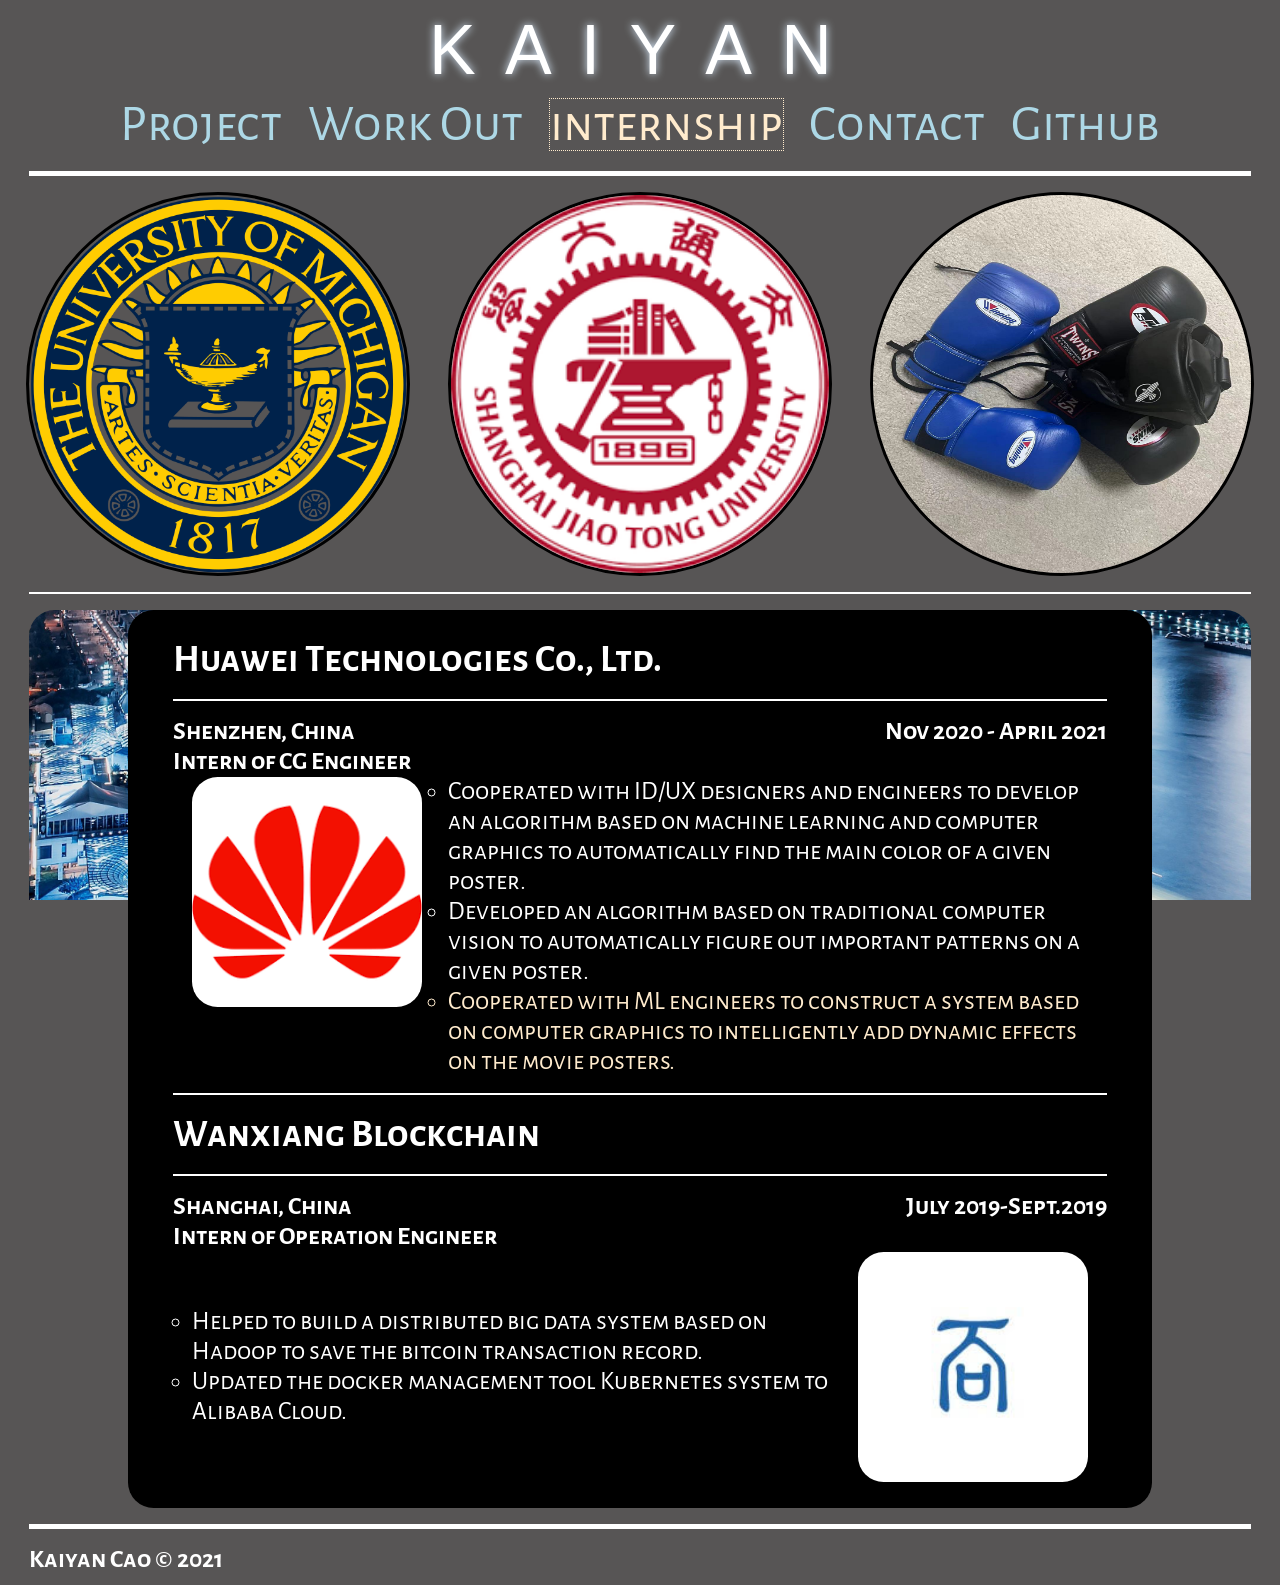
<file: Personal Site/internship.html>
<!DOCTYPE html>
<html lang="en">
<head>
	<meta charset="UTF-8">
	<meta name="viewport" content="width=device-width, initial-scale=1.0">
	<link rel="icon" href="imgs/favicon.ico">
    <link rel="preconnect" href="https://fonts.googleapis.com">
    <link rel="preconnect" href="https://fonts.gstatic.com" crossorigin>
    <link href="https://fonts.googleapis.com/css2?family=Alegreya+Sans+SC:ital@1&display=swap" rel="stylesheet">
    <link rel="stylesheet" href="css/html5reset.css">
	<link rel="stylesheet" href="css/style.css">
	<title>Internship</title>
</head>
<body>
    <a class="skip" href="#main">Skip to Main Content</a>
    <a class="top" href="#main">Back to top</a>
	<header>
		<h1 class="name">
            <span>K</span>
            <span>A</span>
            <span>I</span>
            <span>Y</span>
            <span>A</span>
            <span>N</span>
        </h1>
		<nav>
			<ul>
				<li><a href = "index.html">Project</a></li>
				<li><a href = "workout.html">Work Out</a></li>
                <li id="current"><a href = "internship.html">internship</a></li>
                <li><a href = "contact.html">Contact</a></li>
				<li><a href = "https://github.com/kaiyan99yankai" target="_blank">Github</a></li>
			</ul>
		</nav>
	</header>
    <hr/>
	<main id="main">
        <div id="about_me">
            <img class="Umich" src="imgs/Umich.png" alt="School of Information"> <!--From https://en.wikipedia.org/wiki/University_of_Michigan-->
            <img class="SJTU" src="imgs/SJTU.png" alt="Shanghai Jiao Tong University"> <!--From https://en.wikipedia.org/wiki/Shanghai_Jiao_Tong_University-->
            <img class="Boxing" src="imgs/boxing.jpg" alt="Boxing Gear">
            <p class="Umich">My name is Kaiyan Cao, and I am a master student in School of Information, Umich.</p>
            <p class="SJTU">I earned my bachelor degree of Electrical and Computer Engineering in Shanghai Jiao Tong University.</p>
            <p class="Boxing">I am interested in arts and sports. I started to learn sketch in a small age. I am a daily visiter to the gym. My favourite sport is soccer, and in the past year, I became a fan in boxing.</p>
        </div>
        <hr class="in"></hr>
        <div class="Whole">
        <div>
            <h2>Huawei Technologies Co., Ltd.</h2>
            <hr class="in"></hr>
            <div class="locationTime">
                <p> Shenzhen, China</p> 
                <p>Nov 2020 - April 2021</p>   
            </div>
            <h3>Intern of CG Engineer</h3>
            <div class="job">
                <a href="https://www.linkedin.com/company/huawei" target="_blank" class="Huawei flip-card">
                    <div class="flip-card-inner">
                        <div class="flip-card-front">
                            <img src="imgs/Huawei.png" alt="Huawei Company"> <!--From https://iconscout.com/icon/huawei-3521494-->
                        </div>
                        <p class="flip-card-back">
                            Huawei Technologies Co., Ltd. is a Chinese multinational technology corporation.
                        </p>
                    </div>
                </a>
                <ul class="Huawei">
                    <li>Cooperated with ID/UX designers and engineers to develop an algorithm based on machine learning and computer graphics to automatically find the main color of a given poster.</li>
                    <li>Developed an algorithm based on traditional computer vision to automatically figure out important patterns on a given poster.</li>
                    <li>Cooperated with ML engineers to construct a system based on computer graphics to intelligently add dynamic effects on the movie posters.</li>
                </ul>
            </div>
            <hr class="in"></hr>
            <h2>Wanxiang Blockchain</h2>
            <hr class="in"></hr>
            <div class="locationTime">
                <p> Shanghai, China</p> 
                <p> July 2019-Sept.2019</p>   
            </div>
            <h3>Intern of Operation Engineer</h3>
            <div class = "job">
                <a href = "https://www.linkedin.com/company/wxblockchain" target="_blank" class="Wanxiang flip-card">
                    <div class="flip-card-inner">
                        <div class="flip-card-front">
                            <img class="Wanxiang" src="imgs/Wanxiang.jpg" alt="Wanxiang Block Chain"> <!--From https://www.linkedin.com/company/wxblockchain?originalSubdomain=cn-->
                        </div>
                        <p class="flip-card-back">
                            Wanxiang Holding Co., Ltd. consisting of Wanxiang Lab is a corporation in blockchain industy.
                        </p>
                    </div>
                </a>
                <ul class="Wanxiang">
                    <li>Helped to build a distributed big data system based on Hadoop to save the bitcoin transaction record.</li>
                    <li>Updated the docker management tool Kubernetes system to Alibaba Cloud.</li>
                </ul> 
            </div>
        </div>
        </div>
        <hr/>
	</main>

	<footer>
		<p>Kaiyan Cao &copy; 2021</p>
	</footer>
</body>
</html>
</file>
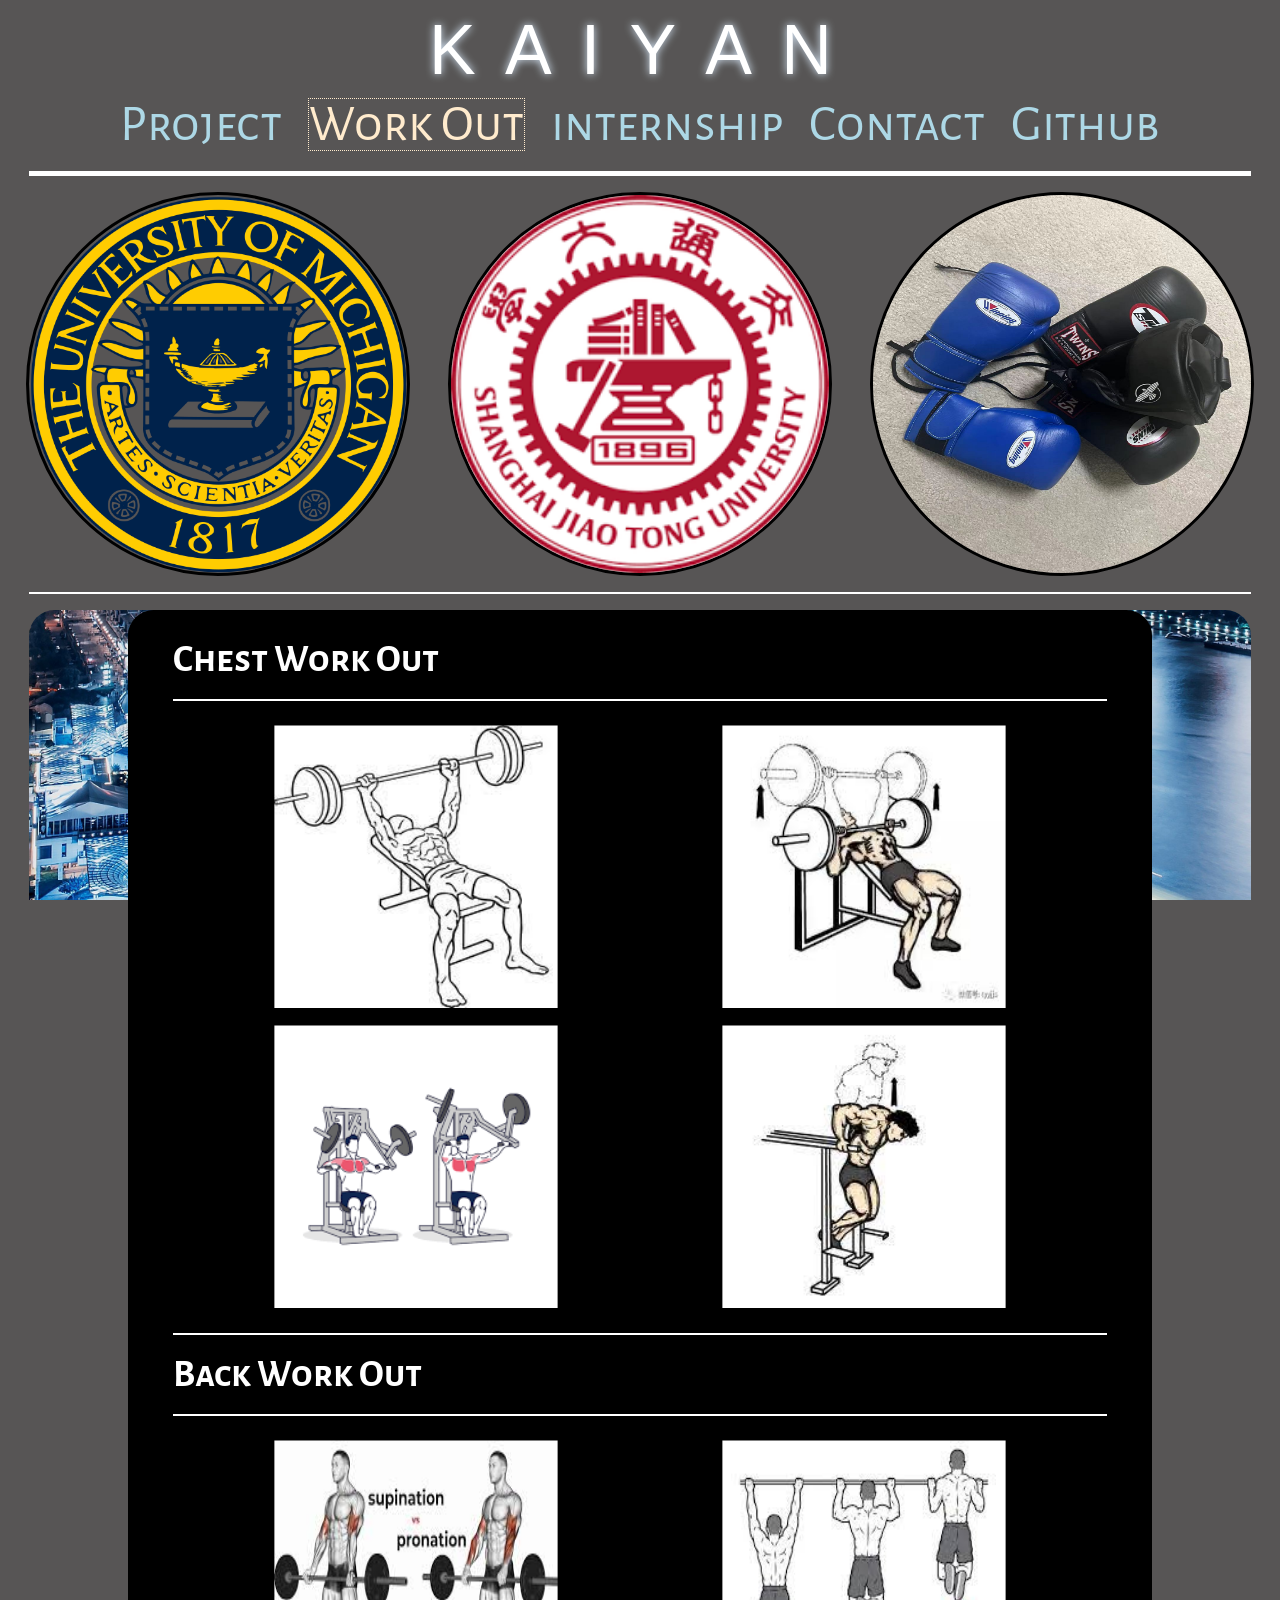
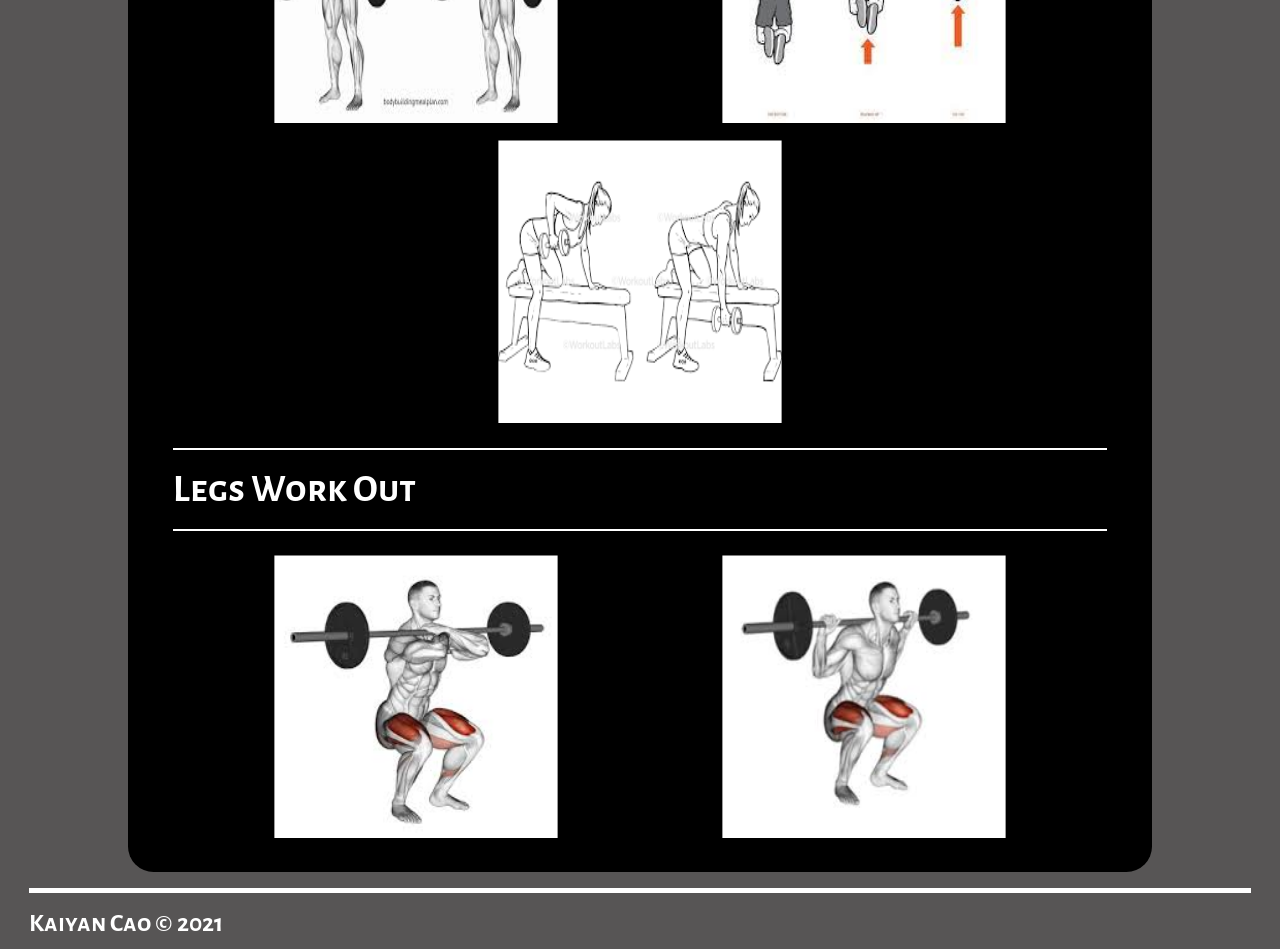
<file: Personal Site/workout.html>
<!DOCTYPE html>
<html lang="en">
<head>
	<meta charset="UTF-8">
	<meta name="viewport" content="width=device-width, initial-scale=1.0">
	<link rel="icon" href="imgs/favicon.ico">
    <link rel="preconnect" href="https://fonts.googleapis.com">
    <link rel="preconnect" href="https://fonts.gstatic.com" crossorigin>
    <link href="https://fonts.googleapis.com/css2?family=Alegreya+Sans+SC:ital@1&display=swap" rel="stylesheet">
    <link rel="stylesheet" href="css/html5reset.css">
	<link rel="stylesheet" href="css/style.css">
	<title>Work Out</title>
</head>
<body>
    <a class="skip" href="#main">Skip to Main Content</a>
    <a class="top" href="#main">Back to top</a>
	<header>
		<h1 class="name">
            <span>K</span>
            <span>A</span>
            <span>I</span>
            <span>Y</span>
            <span>A</span>
            <span>N</span>
        </h1>
		<nav>
			<ul>
				<li><a href = "index.html">Project</a></li>
				<li id="current"><a href = "workout.html">Work Out</a></li>
                <li><a href = "internship.html">internship</a></li>
                <li><a href = "contact.html">Contact</a></li>
				<li><a href = "https://github.com/kaiyan99yankai" target="_blank">Github</a></li>
			</ul>
		</nav>
    
	</header>
    <hr/>
	<main id="main">
        <div id="about_me">
            <img class="Umich" src="imgs/Umich.png" alt="School of Information"> <!--From https://en.wikipedia.org/wiki/University_of_Michigan-->
            <img class="SJTU" src="imgs/SJTU.png" alt="Shanghai Jiao Tong University"> <!--From https://en.wikipedia.org/wiki/Shanghai_Jiao_Tong_University-->
            <img class="Boxing" src="imgs/boxing.jpg" alt="Boxing Gear">
            <p class="Umich">My name is Kaiyan Cao, and I am a master student in School of Information, Umich.</p>
            <p class="SJTU">I earned my bachelor degree of Electrical and Computer Engineering in Shanghai Jiao Tong University.</p>
            <p class="Boxing">I am interested in arts and sports. I started to learn sketch in a small age. I am a daily visiter to the gym. My favourite sport is soccer, and in the past year, I became a fan in boxing.</p>
        </div>
        <hr class="in"></hr>
        <div class="Whole">
        <div>
            <h2>Chest Work Out</h2>
            <hr class="in"></hr>
            <div class="workOut" id="chest">
                <div>
                    <img src="imgs/benchPress.jpg" alt="Bench Press"> <!--From https://www.skimble.com/exercises/66469-barbell-standard-bench-press-how-to-do-exercise-->
                    <img src="imgs/inclineBenchPress.jpeg" alt="Incline Bench Press"> <!--From https://www.building-muscle101.com/incline-bench-press/-->
                    <img src="imgs/machineChestPress.png" alt="Machine Chest Press"> <!--From https://www.simplyfitness.com/pages/chest-press-machine-->
                    <img src="imgs/Dip.jpg" alt="Dip"> <!--From https://www.popworkouts.com/dips-exercise/-->
                </div>
                <div>
                    <p>Bench Press 185lb&emsp;5*5reps</p>
                    <p>Incline Bench Press 135lb&emsp;4*12reps</p>
                    <p>Machine Chest Press 80lb&emsp;4*12reps</p>
                    <p>Dip Self Weight&emsp;4*12reps</p>
                </div>
            </div>
            <hr class="in"></hr>
            <h2>Back Work Out</h2>
            <hr class="in"></hr>
            <div class="workOut" id="back">
                <div>
                    <img src="imgs/barberDeadlift.jpeg" alt="Barber Deadlift"> <!--From https://www.bodybuildingmealplan.com/supination-vs-pronation/-->
                    <img src="imgs/pull-up.jpg" alt="Pull-up"> <!--From https://www.menshealth.com/fitness/a27559651/pullups-guide/-->
                    <img src="imgs/dumbbellSingle-armRow.png" alt="Dumbbell Single-arm Row"> <!--From https://workoutlabs.com/exercise-guide/one-arm-dumbbell-rows/--> 
                </div>
                <div>
                    <p>Barber Deadlift 265lb&emsp;5*5reps</p>
                    <p>Pull-up Self Weight&emsp;4*12reps</p>
                    <p>Dumbbell Single-arm Row 90lb&emsp;4*12reps</p>
                </div>
            </div>
            <hr class="in"></hr>
            <h2>Legs Work Out</h2>
            <hr class="in"></hr>
            <div class="workOut" id="legs">
                <div>
                    <img src="imgs/frontSquat.jpeg" alt="Front Squat"> <!--From https://www.burnthefatinnercircle.com/members/login.cfm?hpage=Barbell-Front-Squats.cfm-->
                    <img src="imgs/backSquat.jpg" alt="Back Squat"> <!--From https://insyncphysio.com/addressing-low-back-pain-while-performing-a-squat-weighted-or-unweighted/-->
                </div>
                <div>
                    <p>Front Squat 220lb&emsp;5*5reps</p>
                    <p>Back Squat270lb&emsp;5*5reps</p>
                </div>
            </div>
        </div>
        </div>
        <hr/>
	</main>

	<footer>
		<p>Kaiyan Cao &copy; 2021</p>
	</footer>
</body>
</html>
</file>
<file: homework1-2021/css/style.css>
/*Add padding and margin to space out the page.
Make the font larger too.*/
body{
	margin:1%;
	padding:1%;
	font-size:150%;
}


/*Make the h1 heading bigger with a bold font*/
h1{
	font-size: 2em; 
	font-weight: bold;
}

/*Style the images*/
img{
    height: 200px;
    width:auto;
    border: 3px solid blue;
    padding: 25px;
    border-radius: 10px;
    margin: 10px;
}

/*Make the h2 heading match h1*/
h2{
	font-size: 2em; 
	font-weight: bold;
}

/*Improve the spacing for paragraphs AND headings*/
p, h1, h2 {
    padding: 10px;
}

/*Add borders around the main components and some
space too*/
header, nav, main, h1, footer{
	border: 2px solid grey;
	margin: 10px 0;
}


/*Change the styling for all of the list 
items in the nav section*/
nav li{
	background-color: #ECFF4D;
	padding:10px;
	width:25%;
	border:1px solid black;
	display: inline-block;
	width: 20%;
}



/*Added this so the links stay the same color*/
a:visited{color:#0000FF}


}
</file>
<file: homework2-2021/css/style.css>
*{
    font-family: 'Times New Roman', sans-serif;
    color: #FFFFFF;
}
html{
    background-color: #000000;
}
h1{
    font-size: 64px;
    padding: 10px;
    text-align: center;
}
h2{
    font-size: 32px;
    text-shadow: 4px 4px 2px #808080;
}
p{
    font-size: 24px;
    padding: 15px;
}
img{
    display: block;
    margin-left: auto;
    margin-right: auto;
    width: 550px;
}
div{
    min-height: 150px;
    padding: 25px;
}
div#red{
    background-color: #ff0000;
    text-align: right;
}
div#blue{
    background-color: #0000ff;
    text-align: left;
}
div#yellow{
    background-color: #ffff00;
    text-align: right;
}
div#yellow *{
    color: #000000;
}
div#yellow h2{
    text-shadow: 4px 4px 2px #c7e2c7;
}
div#green{
    background-color: #008000;
    text-align: left;
}
footer p{
    text-align: center;
    padding: 0px 10px 10px 0px;
}
</file>
<file: homework4-2021/css/style.css>
/*STARTER CODE*/

/*
We have started some of the selectors for you.
For others we have provided hints on what the selectors should be.
There are some missing selectors.
Make sure to learn what the starter code does!!
*/

/*STARTER CODE - DO NOT CHANGE*/
*{
  font-family: 'Andika', sans-serif;
}
main{
  margin: 1.2em;
  margin-bottom: 100px;
}

caption{
  margin:5px 0px;
}

/* If you decide to uncomment this code, comment it back for the Autograder. */
/* tr{
  -webkit-transition: background-color 0.5s ease;
  transition: background-color 0.5s ease;
} */

/*END STARTER CODE*/

body{
  background-image: url("../images/pigeon-background.JPEG");
  background-color: #DDDDDD;
  background-repeat: no-repeat;

  font-size: 16px;
  background-size: cover ;
  background-position: center;
  /*Req 1*/
}

h1{
  color: #C12258;
  font-size: 32px;
  text-align: center;
  line-height: 2;
  /*Req 2*/
}

p{
  padding-top: 15px;
}

a{
  font-size: 16px;
  color: #B21F50;
  text-decoration-line: underline;
  text-decoration-style: wavy;
  text-decoration-color: #B21F50;
}

*:focus{
  border: 3px dashed #417243;
}
/*Req 5*/
/*Add selector and rule here*/

.colhead{
  color: #FFFFFF;

}

td,th{
  text-align: center;
  border-top: 2px solid #000000;
  padding: 10px;
}

.colhead{
  text-transform: uppercase;
  vertical-align: middle;
  text-align: center;
  min-width: 125px;
  padding: 10px;
  color: white;
  background-color: #7e0825;
}

.rowhead{
  border-right: 2px solid black;
}

.colhead:first-child{
  border-top-left-radius: 50px;
}

.colhead:last-child{
  border-top-right-radius: 50px;
} 

tbody tr:last-of-type th{
  border-bottom-left-radius: 50px;
}

tbody tr:last-of-type td:last-of-type{
  border-bottom-right-radius: 50px;
}

table{
  margin-left: auto;
  margin-right: auto;
  border: 5px solid #000000;
  border-radius:50px;
  overflow: hidden;
}

tr:nth-of-type(even){
  background-color: #D1D1D1;
}

tr:hover{
  background-color: rgba(126, 8, 37, 0.25)
}

footer{
  min-height: 75px;
  width: 100vw;
  background:#000000;
  text-align:center;
  color: #FFFFFF;
  position: fixed;
  bottom: 0;
}
</file>
<file: homework7-2021/css/video.css>
.options{
	padding: 10px;
	border:2px solid blue;
	display: flex;
	flex-wrap: wrap;
	justify-content: space-around;
}
.video{
	display: block;
	width: 90%;
	border: 2px solid black;
	margin: 0 auto;
	
}

figcaption{
	text-align: center;
}
.oldSchool{
	filter: grayscale(100%);
	width:75%;
	border:5px double grey;
	border-radius:20px;
}
button{
	margin-bottom: 5px;
	flex-basis: 200px;
	font-size:125%;
}
</file>
<file: Personal Site/css/style.css>
*{
	font-family: 'Alegreya Sans SC', sans-serif;
	color: white;
}

#about_me{
	height: 270vw;
}
#about_me *{
	position: absolute;
	border: 0.3vw solid black;
	border-radius: 80vw;
	width: 80vw;
	height: 80vw;
	overflow: hidden;
}
#about_me img{
	left: 10vw;
	top: 20vw;
}
#about_me img.SJTU{
	top: 110vw;
}
#about_me img.Boxing{
	top: 200vw;
}
#about_me p{
	background-color: white;
	border-radius: 80vw;
	color: black;
	text-align: center;
	width: 80vw;
	height: 80vw;
	opacity: 0;
	transition: opacity 1s;
	left: 10vw;
	font-size: 5vw;
}
#about_me p.Umich{
	padding: 30vw 2vw;
	top: 20vw;
}
#about_me p.SJTU{
	top: 110vw;
	padding: 30vw 2vw;
}
#about_me p.Boxing{
	padding: 25vw 2vw;
	top: 200vw;
}
#about_me p:hover{
	opacity: 1;
}
input::placeholder{
	font-family: 'Alegreya Sans SC', sans-serif;
	color:black;
}
input:hover::placeholder{
	color: white;
}
input{
	font-family: 'Alegreya Sans SC', sans-serif;
	font-size: 2vw;
}
body{
	padding: 10px;
	background-blend-mode: lighten;
	background-color: rgb(87, 85, 85);
}
h1{
	font-size: 5vw;
	font-weight: bold;
	text-align: center;
}
h2{
	font-size: 3vw;
	font-weight: bold;
	margin: 0 1.5vw;
}
h3{
	font-size: 2vw;
	font-weight: bold;
	margin: 0 1.5vw;
}
p{
	font-size: 2vw;
	text-align: right;
	font-weight: bold;
}
footer p{
	text-align: left;
	margin: 0 1.5vw;
}
ul{
	font-weight: bold;
	font-size: 2vw;
}
/*style of the link*/
header{
	position: fixed;
	z-index: 10;
	background-color: black;
	width: 100vw;
	height: 15vw;
}
nav ul{
	margin: 0 1.5vw;
	font-size: 4vw;
	display: flex;
	justify-content: space-between;
}
nav li{
	text-align: center;
}
nav li > a{
	color: lightblue;
	text-decoration: none;
}
#current > a{
	color:blanchedalmond;
	border: 1px dotted blanchedalmond;
}
nav li > a:hover{
	color: lightgoldenrodyellow;
	border: 1px dashed lightgoldenrodyellow;
}

/*horizontal line*/
hr{
    display: block;
    height: 1px;
    border: 0;
    border-top: 5px solid white;
    margin: 1em 1.5vw;
    padding: 0;
}
hr.in{
	border-top: 2px solid white;
}
/*Internship*/
div.locationTime{
	display: flex;
	flex: row nowrap;
	justify-content: space-between;
	margin: 0 1.5vw;
}
div.job{
	margin: 0 3vw;
	display: grid;
	grid-template-columns: 1fr 1fr 1fr 1fr;
	grid-template-rows: auto;
	column-gap: 2vw;
	row-gap: 1vw;
}
ul.Huawei{
	text-align: left;
	margin: auto 0;
	grid-column: 2 / 5;
	grid-row: 1 / 2;
	list-style-type: circle;
}
ul.Huawei li:nth-of-type(3){
	color: blanchedalmond
}
a.Huawei{
	grid-column: 1 / 2;
	grid-row: 1 / 2;
	height: 18vw;
	width: 18vw;
}
ul.Wanxiang{
	text-align: left;
	margin: auto 0;
	grid-column: 1 / 4;
	grid-row: 1 / 2;
	list-style-type: circle;
}
a.Wanxiang{
	grid-column: 4 / 5;
	grid-row: 1 / 2;
	height: 18vw;
	width: 18vw;
}
.flip-card {
	perspective: 1000px; 
}
.flip-card-inner {
	position: relative;
	width: 100%;
	height: 100%;
	text-align: center;
	transition: transform 0.8s;
	transform-style: preserve-3d;
}

.flip-card:hover .flip-card-inner {
	transform: rotateY(180deg);
}
.flip-card:focus .flip-card-inner {
	transform: rotateY(180deg);
} 
.flip-card-front, .flip-card-back {
	position: absolute;
	width: 100%;
	height: 100%;
	-webkit-backface-visibility: hidden; /* Safari */
	backface-visibility: hidden;
	border-radius: 2vw;
}
.flip-card-front img{
	width: 100%;
	height: 100%;
	border-radius: 2vw;
}
.flip-card-back{
	background-color: white;
	color: black;
	text-align: center;
	padding: 1vw;
	transform: rotateY(180deg);
}
/*Project*/
ul.Poster{
	text-align: left;
	margin: auto 0;
	grid-column: 1 / 5;
	grid-row: 1 / 2;
	list-style-type: circle;
}
ul.Poster li:nth-of-type(3){
	color: blanchedalmond
}
ul.Tesla{
	text-align: left;
	margin: auto 0;
	grid-column: 1 / 5;
	grid-row: 1 / 2;
	list-style-type: circle;
}
ul.Tencent{
	text-align: left;
	margin: auto 0;
	grid-column: 1 / 5;
	grid-row: 1 / 2;
	list-style-type: circle;
}
ul.Tencent li:nth-of-type(3){
	color: blanchedalmond
}
/*Work Out*/
div.workOut img{
	object-fit: fill;
	padding: 0.5vw;
	margin: 0 auto;
	border: 2px solid black;
	border-radius: 7px;
}
div.workOut{
	margin: 0 3vw;
	display: grid;
	grid-template-columns: 1fr 1fr;
}
div.workOut div{
	display: grid;
}
div.workOut p{
	font-size: 2.5vw;
	text-align: center;
	margin: auto 0;
}
form{
	width: 75vw;
	margin: 0 auto;
}

fieldset{
	display: grid;
	margin: 1.5vw;
	grid-template-columns: 1fr 1fr 1fr 1fr;
	grid-template-rows: auto;
	grid-gap: 2vh;
}
fieldset legend{
	color: black;
	margin: auto 0;
	font-size: 2.5vw;
	text-align: center;
}
fieldset label{
	grid-column: 1 / 2;
	margin: auto 0;
	font-size: 2vw;
	color: black;
}
fieldset input{
	margin: auto 0;
	grid-column: 2 / 5;
	height: 8vh;
	border-color: black;
  	border-style: solid;
  	border-width: 2px;
	border-radius: 7px;
	text-align: center;
	font-size: 1.8vw;
	color: black;
}
fieldset input:hover, fieldset input:focus{
	background-color: black;
	color: white;
	border: 2px solid white;
}
fieldset input.submit{
	grid-column: 1 / 5;
	margin: 0 30vw;
	height: 5vh;
	background:#B9DFFF;
	color:#fff;
	border:1pxsolid#eee;
	border-radius:20px;
	box-shadow:5px5px5px#eee;
	text-shadow:none;
	color: black;
}
fieldset input.submit:hover{
	background:#016ABC;
	color:#fff;
	border:1pxsolid#eee;
	border-radius:20px;
	text-shadow:none;
}
form{
	background-color: white;
	border: 2px solid white;
	border-radius: 15px;
}

a.skip{
	font-size: 1.5vw;
	font-weight: bolder;
	background: blue;
	left: 2vw;
	padding: 0.5vw;
	position: absolute;
	top: -4vw;
	-webkit-transition: top 1s ease-out;
	transition: top 1s ease-out;
	z-index: 1;
}
  
a.skip:focus{
	top:2vw;
	color: red;
	text-decoration-style: solid;
}

div.Whole{
	margin: 0 1.5vw;
	border-radius: 2vw; 
	background-image: url("../imgs/Shanghai.jpg");
	background-attachment: fixed;
  	background-position: center;
  	background-repeat: no-repeat;
  	background-size: cover;
}
div.Whole>div{
	width: 80vw;
	margin: 0 auto;
	padding: 2vw;
	border-radius: 2vw;
	background-color: rgba(0, 0, 0, 1);
}
.top{
	position: fixed;
	bottom: 10px;
	background-color: black;
}
@media screen and (min-width:800px) {
	.top{
		display: none;
	}
	header{
		background-color: transparent;
		position: inherit;
		height: inherit;
		width: inherit;
		display: flex;
		flex-direction: row;
		flex-wrap: wrap;
	}
	div.workOut{
		display: block;
	}
	header nav ul li{
		display: inline;
		font-size: 4vw;
		margin: 0 1vw;
	}
	header nav{
		display: block;
		max-width: 1500px;
		margin: auto;
	}
	header h1{
		margin: auto;
	}
	header h1 *{
		font-size: 70px;
	}
	div.workOut div{
		display: flex;
		flex-direction: row;
		flex-wrap: wrap;
		justify-content: space-around;
	}
	div.workOut img{
		width: 300px;
		height: 300px;
	}
	div.workOut p{
		display: none;
	}
	#about_me{
		height: 30vw;
	}
	#about_me *{
		position: absolute;
		border: 0.3vw solid black;
		border-radius: 15vw;
		width: 30vw;
		height: 30vw;
		overflow: hidden;
	}
	#about_me img.Umich{
		left: 2vw;
		top: inherit;
	}
	#about_me img.SJTU{
		left: 35vw;
		top: inherit;
	}
	#about_me img.Boxing{
		left: 68vw;
		top: inherit;
	}
	#about_me p{
		background-color: white;
		border-radius: 15vw;
		color: black;
		text-align: center;
		width: 30vw;
		height: 30vw;
		opacity: 0;
		transition: opacity 1s;
		font-size: 2vw;
	}
	#about_me p:hover{
		opacity: 1;
	}
	#about_me p.Umich{
		padding: 11vw 2vw;
		left: 2vw;
		top: inherit;
	}
	#about_me p.SJTU{
		padding: 10.5vw 2vw;
		left: 35vw;
		top: inherit;
	}
	#about_me p.Boxing{
		padding: 7.5vw 2vw;
		left: 68vw;
		top: inherit;
	}
	.name > * {
		animation: turn 2.5s ease-in;
		display: inline-block;
		font-family: sans-serif;
		font-weight: normal;
		letter-spacing: 1.5vw;
		text-shadow: 0 0 .5rem #def;
		text-transform: uppercase;
		transform: scaleY(1);
	}
	  
	@keyframes turn {
		0% {
		  text-shadow: 0 0 0 white;
		  transform: scaleY(1) rotateY(90deg);
		}
		100% {
		  text-shadow: 0 0 .5rem white;
		  transform: scaleY(1) rotateY(0);
		}
	}
}
@media (prefers-reduced-motion: reduce) {
	#about_me p {
	  transition: none;
	  opacity: 1;
	}
	div.Whole{
		background-attachment: local;
	}
	.flip-card:hover .flip-card-inner {
		transform: none;
	}
	.name > * {
		animation: none;
	}
  }

  @media screen and (min-width:2055px) {
	header nav ul li{
		font-size: 70px;
		margin: 0 15px
	}
  }
</file>
<file: homework6-2021/css/starter.css>
body{
    margin: 0;
    padding: 0;
    font-size: 16pt; /* test for this! Make all sizes em or rem */
  }
  
  header{
    background: #fff;
    border-bottom: 3px solid #50C7C7;
  }
  
  h1{
    font-size: 2em;
    text-align: center;
    line-height: 2;
  }
  
  h2{
    font-size: 1.5em;
    text-align: center;
    padding: 5px;
  }
  
  p {
    padding: 0 30px;
  }
  
  a.skip{
    background: white;
    left: 0;
    padding: 6px;
    position: absolute;
    top: -40px;
    -webkit-transition: top 1s ease-out;
    transition: top 1s ease-out;
    z-index: 1;
  }
  
  a.skip:focus{
    top:20px;
    color: black;
    text-decoration-style: solid;
  }
  
  *:focus{
    border: 2px solid black;
  }


  .nav_item a{
    padding: 10px;
  }
  
  .nav_item a:hover, a:focus{
    color: #50C7C7;
    text-decoration: underline;
    -webkit-text-decoration-style: dotted;
            text-decoration-style: dotted;
  }

  .pricing{
    min-height: 475px;
  }

  .card {
    margin: 12px;
    background: #fff;
    border-radius: 7px;
    padding: 0 0 25px 0;
  
  }

  .card > ul{
    list-style: none;
    padding-left: 5px;
  }
  
  .card > ul li {
    width: 90%;
    margin: 20px auto;
    
  }

.card button{
    width: 90%;
    height: 40px;
    border: 0;
    margin-left: 5%;
    border-radius: 7px;
    background: #288080;
    color: white;
    font-size: 1em;
  }
  
  .card h3{
    font-size: 4em;
    color: white;
    text-align: center;
  }
  
  .card_big{
    -webkit-transform: initial;
            transform: initial;
  }

  .gallery{
    min-height: 600px;
  }
  
  footer{
    background-color: black;
    color: white;
    padding: 30px;
    text-align: center;
  }

  @media screen and (min-width: 850px){
    .card_big{
        -webkit-transform: scaleY(1.1);
        transform: scaleY(1.1);
        z-index: -99;
  }
}
</file>
<file: homework6-2021/css/style.css>
body{
    font-family: 'Alegreya Sans SC', serif;
    background-image: url("../images/concrete_seamless.png");
    background-repeat: repeat;
    background-color: #f1f1f1;
}
body > header{
    display: flex;
    flex-direction: column;
    align-items: center;
    justify-content: center;
}
.nav_links{
    display: flex;
    flex-direction: column;
}
a:link, a:visited {
    color: #0000EE;
}
#pricing{
    display: flex;
    flex-direction: column;
    align-items: center;
    justify-content: center;
}
.pricing{
    display: flex;
    flex-flow: row wrap;
    align-items: center;
    justify-content: center;
}
.pricing > div{
    flex-basis: 450px;
}
.card header{
    background-color: #288088;
    border: 2px solid #45ADAD;
    padding-top: 20px;
    padding-bottom: 20px;
    border-top-left-radius: 7px;
    border-top-right-radius: 7px;
}
.gallery{
    display: flex;
    flex-wrap: wrap;
    align-items: center;
    justify-content: center;
}
.gallery img{
    border: solid 10px #50C7C7;
    margin: 10px;
    width: 300px;
}
#logo{
    animation-name: changewidth;
    animation-duration: 5s;
}
@keyframes changewidth{
    from {width: 50px; opacity: 0;}
    to {width: 425px; opacity: 1;}
}
@media screen and (min-width: 850px){
    body > header{
        position: fixed;
        width: 100%;
        top: 0;
        flex-direction: row;
        justify-content: space-between;
    }
    .nav_links{
        flex-direction: row;
        justify-content: space-between;
    }
    .pricing{
        flex-direction: row;
    }
    .pricing > *{
        flex-basis: 250px;
    }
}
@media screen and (prefers-reduced-motion: reduce) {
    #logo{
        animation: none;
    }
}
@media print{
    body{
        background-image: none;
    }
    body > header{
        flex-direction: column;
    }
    .nav_links{
        width: 100vw;
        flex-flow: row nowrap;
        align-content: space-around;
        justify-content: space-around;
    }
    .pricing{
        flex-flow: row nowrap;
        align-items: flex-end;
    }
    .pricing > div{
        border: solid 2px #45ADDD;
        flex-basis: 250px;
    }
    #gallery{
        display: none;
    }
    .gallery{
        display: none;
    }
    .card > ul :nth-child(2n+1)::before{
        content: "\1F44D";
    }
    .card > ul :nth-child(2n)::after{
        content: "\1F44D";
    }
}
</file>
